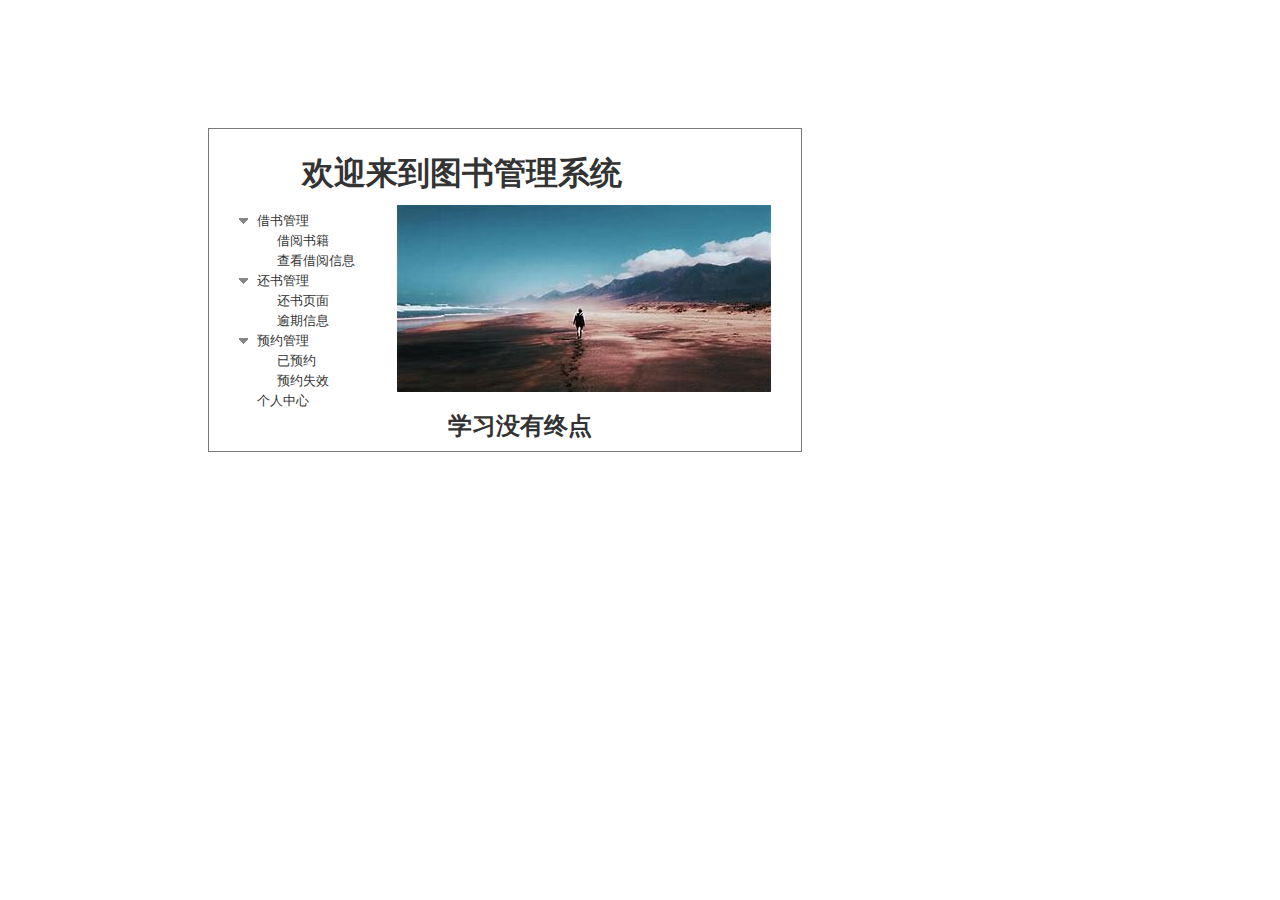
<file: test5/ui/index.html>
﻿<!DOCTYPE html>
<html>
  <head>
    <title>index</title>
    <meta http-equiv="X-UA-Compatible" content="IE=edge"/>
    <meta http-equiv="content-type" content="text/html; charset=utf-8"/>
    <meta name="apple-mobile-web-app-capable" content="yes"/>
    <link href="resources/css/jquery-ui-themes.css" type="text/css" rel="stylesheet"/>
    <link href="resources/css/axure_rp_page.css" type="text/css" rel="stylesheet"/>
    <link href="data/styles.css" type="text/css" rel="stylesheet"/>
    <link href="files/index/styles.css" type="text/css" rel="stylesheet"/>
    <script src="resources/scripts/jquery-1.7.1.min.js"></script>
    <script src="resources/scripts/jquery-ui-1.8.10.custom.min.js"></script>
    <script src="resources/scripts/prototypePre.js"></script>
    <script src="data/document.js"></script>
    <script src="resources/scripts/prototypePost.js"></script>
    <script src="files/index/data.js"></script>
    <script type="text/javascript">
      $axure.utils.getTransparentGifPath = function() { return 'resources/images/transparent.gif'; };
      $axure.utils.getOtherPath = function() { return 'resources/Other.html'; };
      $axure.utils.getReloadPath = function() { return 'resources/reload.html'; };
    </script>
  </head>
  <body>
    <div id="base" class="">

      <!-- Unnamed (矩形) -->
      <div id="u0" class="ax_default box_1">
        <div id="u0_div" class=""></div>
        <!-- Unnamed () -->
        <div id="u1" class="text" style="display:none; visibility: hidden">
          <p><span></span></p>
        </div>
      </div>

      <!-- Unnamed (矩形) -->
      <div id="u2" class="ax_default _一级标题">
        <div id="u2_div" class=""></div>
        <!-- Unnamed () -->
        <div id="u3" class="text">
          <p><span>欢迎来到图书管理系统</span></p>
        </div>
      </div>

      <!-- Unnamed (树状菜单) -->
      <div id="u4" class="ax_default tree_node treeroot">
        <div id="u4_children" class="u4_children">

          <!-- Unnamed (Tree Node) -->
          <div id="u5" class="ax_default tree_node treenode">

            <!-- Unnamed (图片) -->
            <div id="u6" class="ax_default image">
              <img id="u6_img" class="img " src="images/index/u6_selected.png"/>
              <!-- Unnamed () -->
              <div id="u7" class="text" style="display:none; visibility: hidden">
                <p><span></span></p>
              </div>
            </div>
            <!-- Unnamed (矩形) -->
            <div id="u8" class="" selectiongroup="u4_tree_group">
              <div id="u8_div" class=""></div>
              <!-- Unnamed () -->
              <div id="u9" class="text">
                <p><span>借书管理</span></p>
              </div>
            </div>
            <div id="u5_children" class="u5_children">

              <!-- Unnamed (Tree Node) -->
              <div id="u10" class="ax_default tree_node treenode">
                <!-- Unnamed (矩形) -->
                <div id="u11" class="" selectiongroup="u4_tree_group">
                  <div id="u11_div" class=""></div>
                  <!-- Unnamed () -->
                  <div id="u12" class="text">
                    <p><span>借阅书籍</span></p>
                  </div>
                </div>
              </div>

              <!-- Unnamed (Tree Node) -->
              <div id="u13" class="ax_default tree_node treenode">
                <!-- Unnamed (矩形) -->
                <div id="u14" class="" selectiongroup="u4_tree_group">
                  <div id="u14_div" class=""></div>
                  <!-- Unnamed () -->
                  <div id="u15" class="text">
                    <p><span>查看借阅信息</span></p>
                  </div>
                </div>
              </div>
            </div>
          </div>

          <!-- Unnamed (Tree Node) -->
          <div id="u16" class="ax_default tree_node treenode">

            <!-- Unnamed (图片) -->
            <div id="u17" class="ax_default image">
              <img id="u17_img" class="img " src="images/index/u6_selected.png"/>
              <!-- Unnamed () -->
              <div id="u18" class="text" style="display:none; visibility: hidden">
                <p><span></span></p>
              </div>
            </div>
            <!-- Unnamed (矩形) -->
            <div id="u19" class="" selectiongroup="u4_tree_group">
              <div id="u19_div" class=""></div>
              <!-- Unnamed () -->
              <div id="u20" class="text">
                <p><span>还书管理</span></p>
              </div>
            </div>
            <div id="u16_children" class="u16_children">

              <!-- Unnamed (Tree Node) -->
              <div id="u21" class="ax_default tree_node treenode">
                <!-- Unnamed (矩形) -->
                <div id="u22" class="" selectiongroup="u4_tree_group">
                  <div id="u22_div" class=""></div>
                  <!-- Unnamed () -->
                  <div id="u23" class="text">
                    <p><span>还书页面</span></p>
                  </div>
                </div>
              </div>

              <!-- Unnamed (Tree Node) -->
              <div id="u24" class="ax_default tree_node treenode">
                <!-- Unnamed (矩形) -->
                <div id="u25" class="" selectiongroup="u4_tree_group">
                  <div id="u25_div" class=""></div>
                  <!-- Unnamed () -->
                  <div id="u26" class="text">
                    <p><span>逾期信息</span></p>
                  </div>
                </div>
              </div>
            </div>
          </div>

          <!-- Unnamed (Tree Node) -->
          <div id="u27" class="ax_default tree_node treenode">

            <!-- Unnamed (图片) -->
            <div id="u28" class="ax_default image">
              <img id="u28_img" class="img " src="images/index/u6_selected.png"/>
              <!-- Unnamed () -->
              <div id="u29" class="text" style="display:none; visibility: hidden">
                <p><span></span></p>
              </div>
            </div>
            <!-- Unnamed (矩形) -->
            <div id="u30" class="" selectiongroup="u4_tree_group">
              <div id="u30_div" class=""></div>
              <!-- Unnamed () -->
              <div id="u31" class="text">
                <p><span>预约管理</span></p>
              </div>
            </div>
            <div id="u27_children" class="u27_children">

              <!-- Unnamed (Tree Node) -->
              <div id="u32" class="ax_default tree_node treenode">
                <!-- Unnamed (矩形) -->
                <div id="u33" class="" selectiongroup="u4_tree_group">
                  <div id="u33_div" class=""></div>
                  <!-- Unnamed () -->
                  <div id="u34" class="text">
                    <p><span>已预约</span></p>
                  </div>
                </div>
              </div>

              <!-- Unnamed (Tree Node) -->
              <div id="u35" class="ax_default tree_node treenode">
                <!-- Unnamed (矩形) -->
                <div id="u36" class="" selectiongroup="u4_tree_group">
                  <div id="u36_div" class=""></div>
                  <!-- Unnamed () -->
                  <div id="u37" class="text">
                    <p><span>预约失效</span></p>
                  </div>
                </div>
              </div>
            </div>
          </div>

          <!-- Unnamed (Tree Node) -->
          <div id="u38" class="ax_default tree_node treenode">
            <!-- Unnamed (矩形) -->
            <div id="u39" class="" selectiongroup="u4_tree_group">
              <div id="u39_div" class=""></div>
              <!-- Unnamed () -->
              <div id="u40" class="text">
                <p><span>个人中心</span></p>
              </div>
            </div>
          </div>
        </div>
      </div>

      <!-- Unnamed (图片) -->
      <div id="u41" class="ax_default image">
        <img id="u41_img" class="img " src="images/index/u41.jpg"/>
        <!-- Unnamed () -->
        <div id="u42" class="text" style="display:none; visibility: hidden">
          <p><span></span></p>
        </div>
      </div>

      <!-- Unnamed (矩形) -->
      <div id="u43" class="ax_default _二级标题">
        <div id="u43_div" class=""></div>
        <!-- Unnamed () -->
        <div id="u44" class="text">
          <p><span>学习没有终点</span></p>
        </div>
      </div>
    </div>
  </body>
</html>
</file>
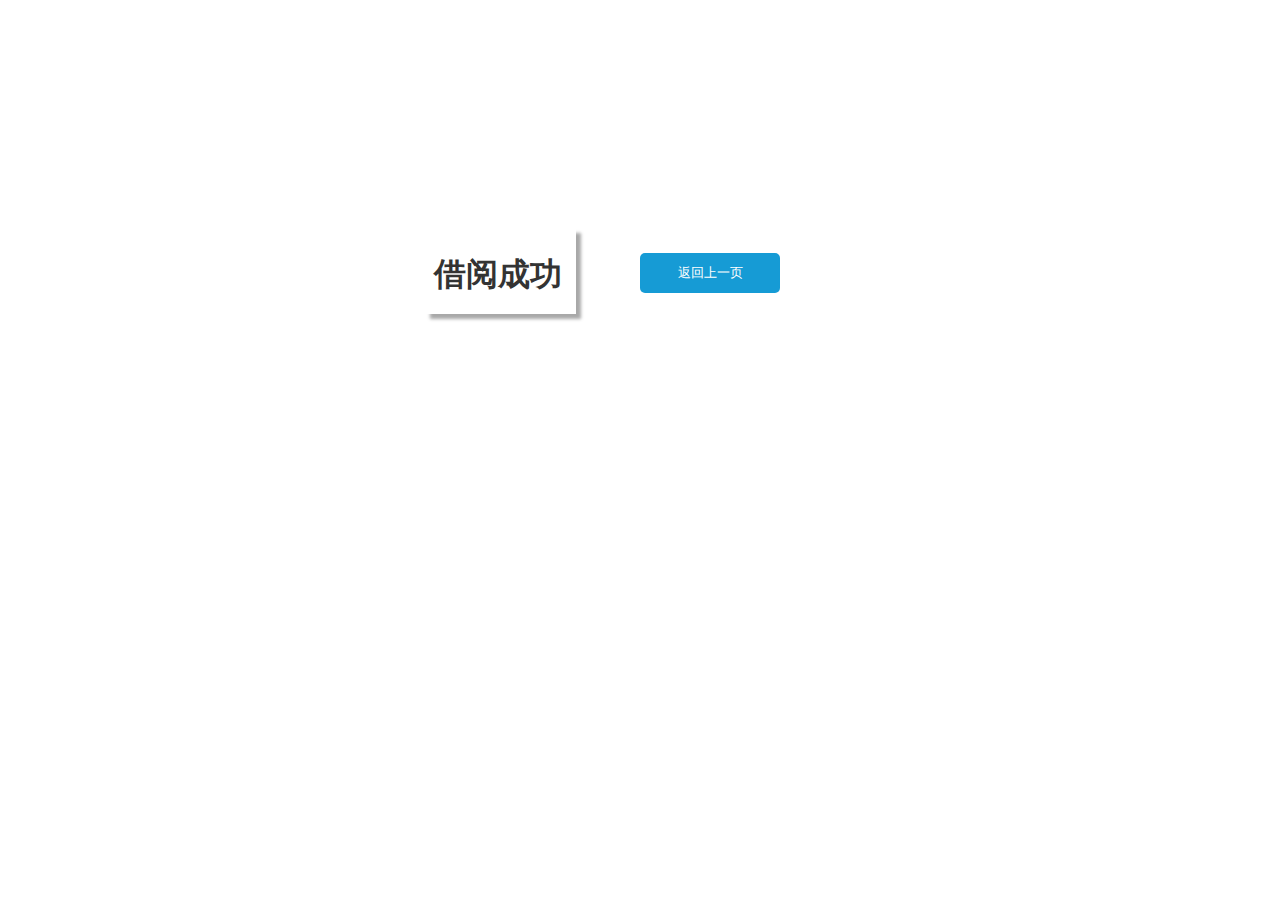
<file: test5/ui/page1.html>
﻿<!DOCTYPE html>
<html>
  <head>
    <title>page1</title>
    <meta http-equiv="X-UA-Compatible" content="IE=edge"/>
    <meta http-equiv="content-type" content="text/html; charset=utf-8"/>
    <meta name="apple-mobile-web-app-capable" content="yes"/>
    <link href="resources/css/jquery-ui-themes.css" type="text/css" rel="stylesheet"/>
    <link href="resources/css/axure_rp_page.css" type="text/css" rel="stylesheet"/>
    <link href="data/styles.css" type="text/css" rel="stylesheet"/>
    <link href="files/page1/styles.css" type="text/css" rel="stylesheet"/>
    <script src="resources/scripts/jquery-1.7.1.min.js"></script>
    <script src="resources/scripts/jquery-ui-1.8.10.custom.min.js"></script>
    <script src="resources/scripts/prototypePre.js"></script>
    <script src="data/document.js"></script>
    <script src="resources/scripts/prototypePost.js"></script>
    <script src="files/page1/data.js"></script>
    <script type="text/javascript">
      $axure.utils.getTransparentGifPath = function() { return 'resources/images/transparent.gif'; };
      $axure.utils.getOtherPath = function() { return 'resources/Other.html'; };
      $axure.utils.getReloadPath = function() { return 'resources/reload.html'; };
    </script>
  </head>
  <body>
    <div id="base" class="">

      <!-- Unnamed (形状) -->
      <div id="u45" class="ax_default box_1">
        <img id="u45_img" class="img " src="images/page1/u45.png"/>
        <!-- Unnamed () -->
        <div id="u46" class="text" style="display:none; visibility: hidden">
          <p><span></span></p>
        </div>
      </div>

      <!-- Unnamed (矩形) -->
      <div id="u47" class="ax_default _一级标题">
        <div id="u47_div" class=""></div>
        <!-- Unnamed () -->
        <div id="u48" class="text">
          <p><span>借阅成功</span></p>
        </div>
      </div>

      <!-- Unnamed (矩形) -->
      <div id="u49" class="ax_default primary_button">
        <div id="u49_div" class=""></div>
        <!-- Unnamed () -->
        <div id="u50" class="text">
          <p><span>返回上一页</span></p>
        </div>
      </div>
    </div>
  </body>
</html>
</file>
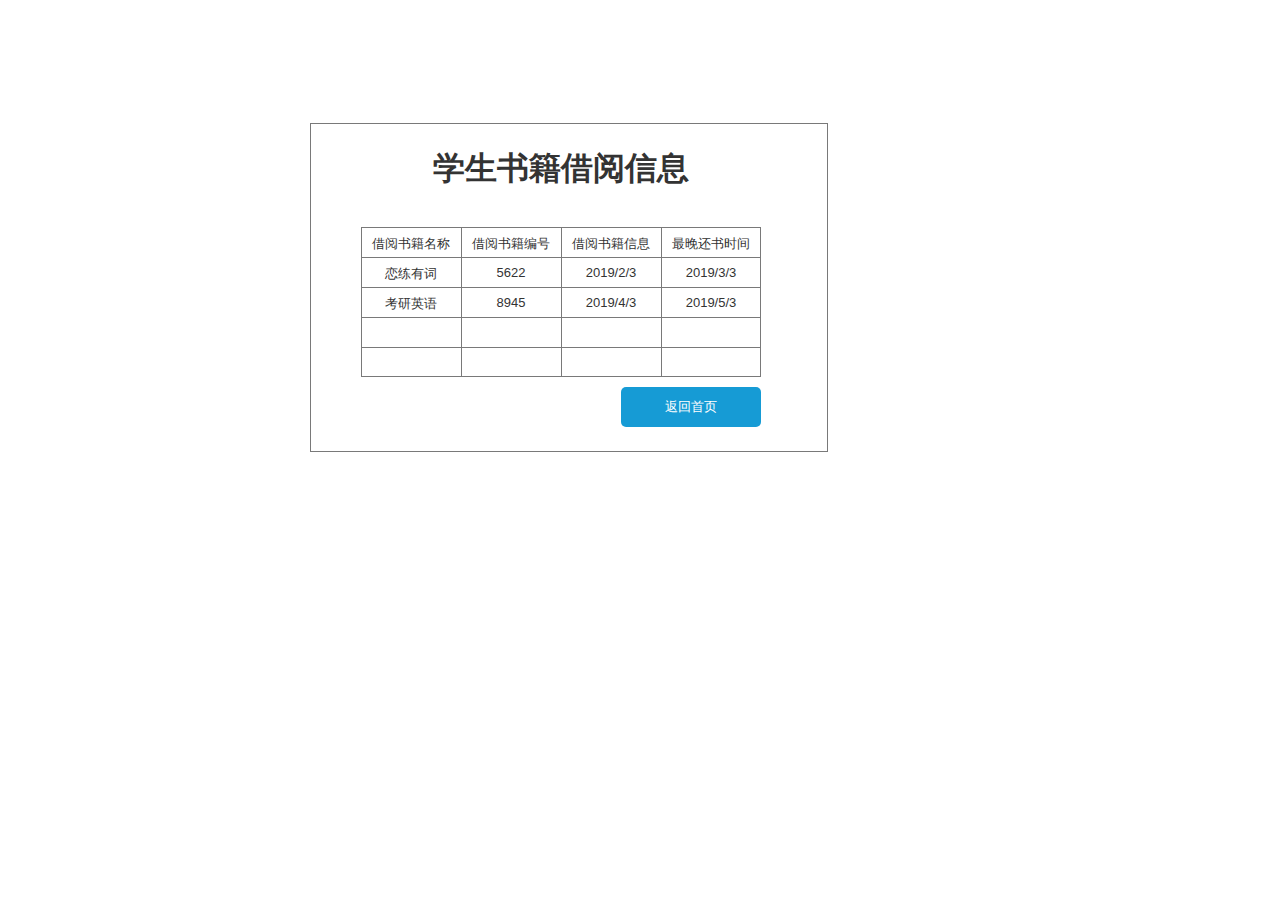
<file: test5/ui/page2.html>
﻿<!DOCTYPE html>
<html>
  <head>
    <title>page2</title>
    <meta http-equiv="X-UA-Compatible" content="IE=edge"/>
    <meta http-equiv="content-type" content="text/html; charset=utf-8"/>
    <meta name="apple-mobile-web-app-capable" content="yes"/>
    <link href="resources/css/jquery-ui-themes.css" type="text/css" rel="stylesheet"/>
    <link href="resources/css/axure_rp_page.css" type="text/css" rel="stylesheet"/>
    <link href="data/styles.css" type="text/css" rel="stylesheet"/>
    <link href="files/page2/styles.css" type="text/css" rel="stylesheet"/>
    <script src="resources/scripts/jquery-1.7.1.min.js"></script>
    <script src="resources/scripts/jquery-ui-1.8.10.custom.min.js"></script>
    <script src="resources/scripts/prototypePre.js"></script>
    <script src="data/document.js"></script>
    <script src="resources/scripts/prototypePost.js"></script>
    <script src="files/page2/data.js"></script>
    <script type="text/javascript">
      $axure.utils.getTransparentGifPath = function() { return 'resources/images/transparent.gif'; };
      $axure.utils.getOtherPath = function() { return 'resources/Other.html'; };
      $axure.utils.getReloadPath = function() { return 'resources/reload.html'; };
    </script>
  </head>
  <body>
    <div id="base" class="">

      <!-- Unnamed (矩形) -->
      <div id="u51" class="ax_default box_1">
        <div id="u51_div" class=""></div>
        <!-- Unnamed () -->
        <div id="u52" class="text" style="display:none; visibility: hidden">
          <p><span></span></p>
        </div>
      </div>

      <!-- Unnamed (矩形) -->
      <div id="u53" class="ax_default _一级标题">
        <div id="u53_div" class=""></div>
        <!-- Unnamed () -->
        <div id="u54" class="text">
          <p><span>学生书籍借阅信息</span></p>
        </div>
      </div>

      <!-- Unnamed (表格) -->
      <div id="u55" class="ax_default">

        <!-- Unnamed (单元格) -->
        <div id="u56" class="ax_default table_cell">
          <img id="u56_img" class="img " src="images/page2/u56.png"/>
          <!-- Unnamed () -->
          <div id="u57" class="text">
            <p><span>借阅书籍名称</span></p>
          </div>
        </div>

        <!-- Unnamed (单元格) -->
        <div id="u58" class="ax_default table_cell">
          <img id="u58_img" class="img " src="images/page2/u56.png"/>
          <!-- Unnamed () -->
          <div id="u59" class="text">
            <p><span>借阅书籍编号</span></p>
          </div>
        </div>

        <!-- Unnamed (单元格) -->
        <div id="u60" class="ax_default table_cell">
          <img id="u60_img" class="img " src="images/page2/u56.png"/>
          <!-- Unnamed () -->
          <div id="u61" class="text">
            <p><span>借阅书籍信息</span></p>
          </div>
        </div>

        <!-- Unnamed (单元格) -->
        <div id="u62" class="ax_default table_cell">
          <img id="u62_img" class="img " src="images/page2/u62.png"/>
          <!-- Unnamed () -->
          <div id="u63" class="text">
            <p><span>最晚还书时间</span></p>
          </div>
        </div>

        <!-- Unnamed (单元格) -->
        <div id="u64" class="ax_default table_cell">
          <img id="u64_img" class="img " src="images/page2/u56.png"/>
          <!-- Unnamed () -->
          <div id="u65" class="text">
            <p><span>恋练有词</span></p>
          </div>
        </div>

        <!-- Unnamed (单元格) -->
        <div id="u66" class="ax_default table_cell">
          <img id="u66_img" class="img " src="images/page2/u56.png"/>
          <!-- Unnamed () -->
          <div id="u67" class="text">
            <p><span>5622</span></p>
          </div>
        </div>

        <!-- Unnamed (单元格) -->
        <div id="u68" class="ax_default table_cell">
          <img id="u68_img" class="img " src="images/page2/u56.png"/>
          <!-- Unnamed () -->
          <div id="u69" class="text">
            <p><span>2019/2/3</span></p>
          </div>
        </div>

        <!-- Unnamed (单元格) -->
        <div id="u70" class="ax_default table_cell">
          <img id="u70_img" class="img " src="images/page2/u62.png"/>
          <!-- Unnamed () -->
          <div id="u71" class="text">
            <p><span>2019/3/3</span></p>
          </div>
        </div>

        <!-- Unnamed (单元格) -->
        <div id="u72" class="ax_default table_cell">
          <img id="u72_img" class="img " src="images/page2/u56.png"/>
          <!-- Unnamed () -->
          <div id="u73" class="text">
            <p><span>考研英语</span></p>
          </div>
        </div>

        <!-- Unnamed (单元格) -->
        <div id="u74" class="ax_default table_cell">
          <img id="u74_img" class="img " src="images/page2/u56.png"/>
          <!-- Unnamed () -->
          <div id="u75" class="text">
            <p><span>8945</span></p>
          </div>
        </div>

        <!-- Unnamed (单元格) -->
        <div id="u76" class="ax_default table_cell">
          <img id="u76_img" class="img " src="images/page2/u56.png"/>
          <!-- Unnamed () -->
          <div id="u77" class="text">
            <p><span>2019/4/3</span></p>
          </div>
        </div>

        <!-- Unnamed (单元格) -->
        <div id="u78" class="ax_default table_cell">
          <img id="u78_img" class="img " src="images/page2/u62.png"/>
          <!-- Unnamed () -->
          <div id="u79" class="text">
            <p><span>2019/5/3</span></p>
          </div>
        </div>

        <!-- Unnamed (单元格) -->
        <div id="u80" class="ax_default table_cell">
          <img id="u80_img" class="img " src="images/page2/u56.png"/>
          <!-- Unnamed () -->
          <div id="u81" class="text" style="display:none; visibility: hidden">
            <p><span></span></p>
          </div>
        </div>

        <!-- Unnamed (单元格) -->
        <div id="u82" class="ax_default table_cell">
          <img id="u82_img" class="img " src="images/page2/u56.png"/>
          <!-- Unnamed () -->
          <div id="u83" class="text" style="display:none; visibility: hidden">
            <p><span></span></p>
          </div>
        </div>

        <!-- Unnamed (单元格) -->
        <div id="u84" class="ax_default table_cell">
          <img id="u84_img" class="img " src="images/page2/u56.png"/>
          <!-- Unnamed () -->
          <div id="u85" class="text" style="display:none; visibility: hidden">
            <p><span></span></p>
          </div>
        </div>

        <!-- Unnamed (单元格) -->
        <div id="u86" class="ax_default table_cell">
          <img id="u86_img" class="img " src="images/page2/u62.png"/>
          <!-- Unnamed () -->
          <div id="u87" class="text" style="display:none; visibility: hidden">
            <p><span></span></p>
          </div>
        </div>

        <!-- Unnamed (单元格) -->
        <div id="u88" class="ax_default table_cell">
          <img id="u88_img" class="img " src="images/page2/u88.png"/>
          <!-- Unnamed () -->
          <div id="u89" class="text" style="display:none; visibility: hidden">
            <p><span></span></p>
          </div>
        </div>

        <!-- Unnamed (单元格) -->
        <div id="u90" class="ax_default table_cell">
          <img id="u90_img" class="img " src="images/page2/u88.png"/>
          <!-- Unnamed () -->
          <div id="u91" class="text" style="display:none; visibility: hidden">
            <p><span></span></p>
          </div>
        </div>

        <!-- Unnamed (单元格) -->
        <div id="u92" class="ax_default table_cell">
          <img id="u92_img" class="img " src="images/page2/u88.png"/>
          <!-- Unnamed () -->
          <div id="u93" class="text" style="display:none; visibility: hidden">
            <p><span></span></p>
          </div>
        </div>

        <!-- Unnamed (单元格) -->
        <div id="u94" class="ax_default table_cell">
          <img id="u94_img" class="img " src="images/page2/u94.png"/>
          <!-- Unnamed () -->
          <div id="u95" class="text" style="display:none; visibility: hidden">
            <p><span></span></p>
          </div>
        </div>
      </div>

      <!-- Unnamed (矩形) -->
      <div id="u96" class="ax_default primary_button">
        <div id="u96_div" class=""></div>
        <!-- Unnamed () -->
        <div id="u97" class="text">
          <p><span>返回首页</span></p>
        </div>
      </div>
    </div>
  </body>
</html>
</file>
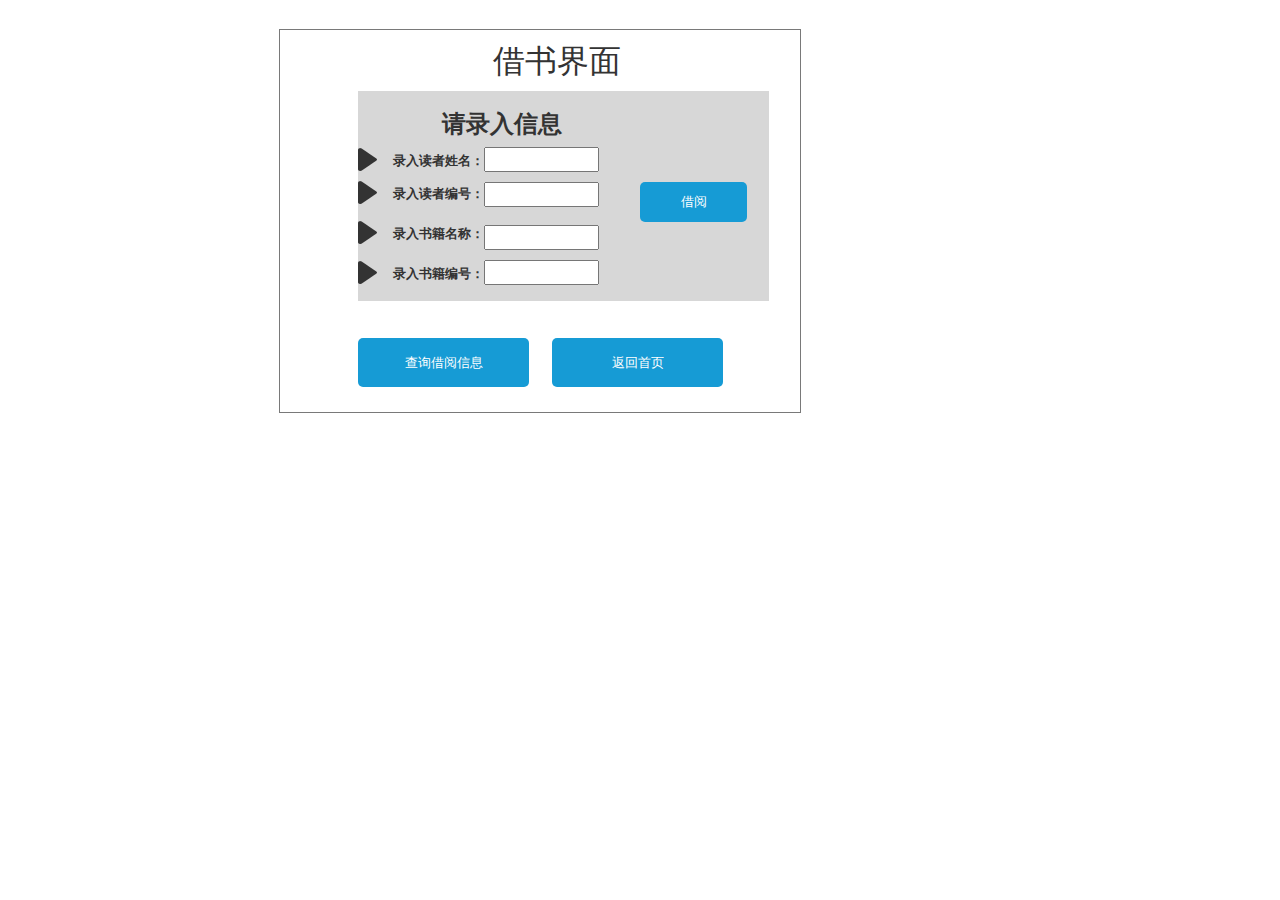
<file: test5/ui/page3.html>
﻿<!DOCTYPE html>
<html>
  <head>
    <title>page3</title>
    <meta http-equiv="X-UA-Compatible" content="IE=edge"/>
    <meta http-equiv="content-type" content="text/html; charset=utf-8"/>
    <meta name="apple-mobile-web-app-capable" content="yes"/>
    <link href="resources/css/jquery-ui-themes.css" type="text/css" rel="stylesheet"/>
    <link href="resources/css/axure_rp_page.css" type="text/css" rel="stylesheet"/>
    <link href="data/styles.css" type="text/css" rel="stylesheet"/>
    <link href="files/page3/styles.css" type="text/css" rel="stylesheet"/>
    <script src="resources/scripts/jquery-1.7.1.min.js"></script>
    <script src="resources/scripts/jquery-ui-1.8.10.custom.min.js"></script>
    <script src="resources/scripts/prototypePre.js"></script>
    <script src="data/document.js"></script>
    <script src="resources/scripts/prototypePost.js"></script>
    <script src="files/page3/data.js"></script>
    <script type="text/javascript">
      $axure.utils.getTransparentGifPath = function() { return 'resources/images/transparent.gif'; };
      $axure.utils.getOtherPath = function() { return 'resources/Other.html'; };
      $axure.utils.getReloadPath = function() { return 'resources/reload.html'; };
    </script>
  </head>
  <body>
    <div id="base" class="">

      <!-- Unnamed (矩形) -->
      <div id="u98" class="ax_default box_1">
        <div id="u98_div" class=""></div>
        <!-- Unnamed () -->
        <div id="u99" class="text" style="display:none; visibility: hidden">
          <p><span></span></p>
        </div>
      </div>

      <!-- Unnamed (矩形) -->
      <div id="u100" class="ax_default box_3">
        <div id="u100_div" class=""></div>
        <!-- Unnamed () -->
        <div id="u101" class="text" style="display:none; visibility: hidden">
          <p><span></span></p>
        </div>
      </div>

      <!-- Unnamed (矩形) -->
      <div id="u102" class="ax_default _一级标题">
        <div id="u102_div" class=""></div>
        <!-- Unnamed () -->
        <div id="u103" class="text">
          <p><span>借书界面</span></p>
        </div>
      </div>

      <!-- Unnamed (矩形) -->
      <div id="u104" class="ax_default _三级标题">
        <div id="u104_div" class=""></div>
        <!-- Unnamed () -->
        <div id="u105" class="text">
          <p><span>录入读者姓名：</span></p>
        </div>
      </div>

      <!-- Unnamed (矩形) -->
      <div id="u106" class="ax_default _三级标题">
        <div id="u106_div" class=""></div>
        <!-- Unnamed () -->
        <div id="u107" class="text">
          <p><span>录入读者编号：</span></p>
        </div>
      </div>

      <!-- Unnamed (矩形) -->
      <div id="u108" class="ax_default _三级标题">
        <div id="u108_div" class=""></div>
        <!-- Unnamed () -->
        <div id="u109" class="text">
          <p><span>录入书籍名称：</span></p>
        </div>
      </div>

      <!-- Unnamed (矩形) -->
      <div id="u110" class="ax_default _三级标题">
        <div id="u110_div" class=""></div>
        <!-- Unnamed () -->
        <div id="u111" class="text">
          <p><span>录入书籍编号：</span></p>
        </div>
      </div>

      <!-- Unnamed (形状) -->
      <div id="u112" class="ax_default icon">
        <img id="u112_img" class="img " src="images/page3/u112.png"/>
        <!-- Unnamed () -->
        <div id="u113" class="text" style="display:none; visibility: hidden">
          <p><span></span></p>
        </div>
      </div>

      <!-- Unnamed (形状) -->
      <div id="u114" class="ax_default icon">
        <img id="u114_img" class="img " src="images/page3/u112.png"/>
        <!-- Unnamed () -->
        <div id="u115" class="text" style="display:none; visibility: hidden">
          <p><span></span></p>
        </div>
      </div>

      <!-- Unnamed (形状) -->
      <div id="u116" class="ax_default icon">
        <img id="u116_img" class="img " src="images/page3/u112.png"/>
        <!-- Unnamed () -->
        <div id="u117" class="text" style="display:none; visibility: hidden">
          <p><span></span></p>
        </div>
      </div>

      <!-- Unnamed (形状) -->
      <div id="u118" class="ax_default icon">
        <img id="u118_img" class="img " src="images/page3/u112.png"/>
        <!-- Unnamed () -->
        <div id="u119" class="text" style="display:none; visibility: hidden">
          <p><span></span></p>
        </div>
      </div>

      <!-- Unnamed (文本框) -->
      <div id="u120" class="ax_default text_field">
        <input id="u120_input" type="text" value=""/>
      </div>

      <!-- Unnamed (文本框) -->
      <div id="u121" class="ax_default text_field">
        <input id="u121_input" type="text" value=""/>
      </div>

      <!-- Unnamed (文本框) -->
      <div id="u122" class="ax_default text_field">
        <input id="u122_input" type="text" value=""/>
      </div>

      <!-- Unnamed (文本框) -->
      <div id="u123" class="ax_default text_field">
        <input id="u123_input" type="text" value=""/>
      </div>

      <!-- Unnamed (矩形) -->
      <div id="u124" class="ax_default _二级标题">
        <div id="u124_div" class=""></div>
        <!-- Unnamed () -->
        <div id="u125" class="text">
          <p><span>请录入信息</span></p>
        </div>
      </div>

      <!-- Unnamed (矩形) -->
      <div id="u126" class="ax_default primary_button">
        <div id="u126_div" class=""></div>
        <!-- Unnamed () -->
        <div id="u127" class="text">
          <p><span>借阅</span></p>
        </div>
      </div>

      <!-- Unnamed (矩形) -->
      <div id="u128" class="ax_default primary_button">
        <div id="u128_div" class=""></div>
        <!-- Unnamed () -->
        <div id="u129" class="text">
          <p><span>查询借阅信息</span></p>
        </div>
      </div>

      <!-- Unnamed (矩形) -->
      <div id="u130" class="ax_default primary_button">
        <div id="u130_div" class=""></div>
        <!-- Unnamed () -->
        <div id="u131" class="text">
          <p><span>返回首页</span></p>
        </div>
      </div>
    </div>
  </body>
</html>
</file>
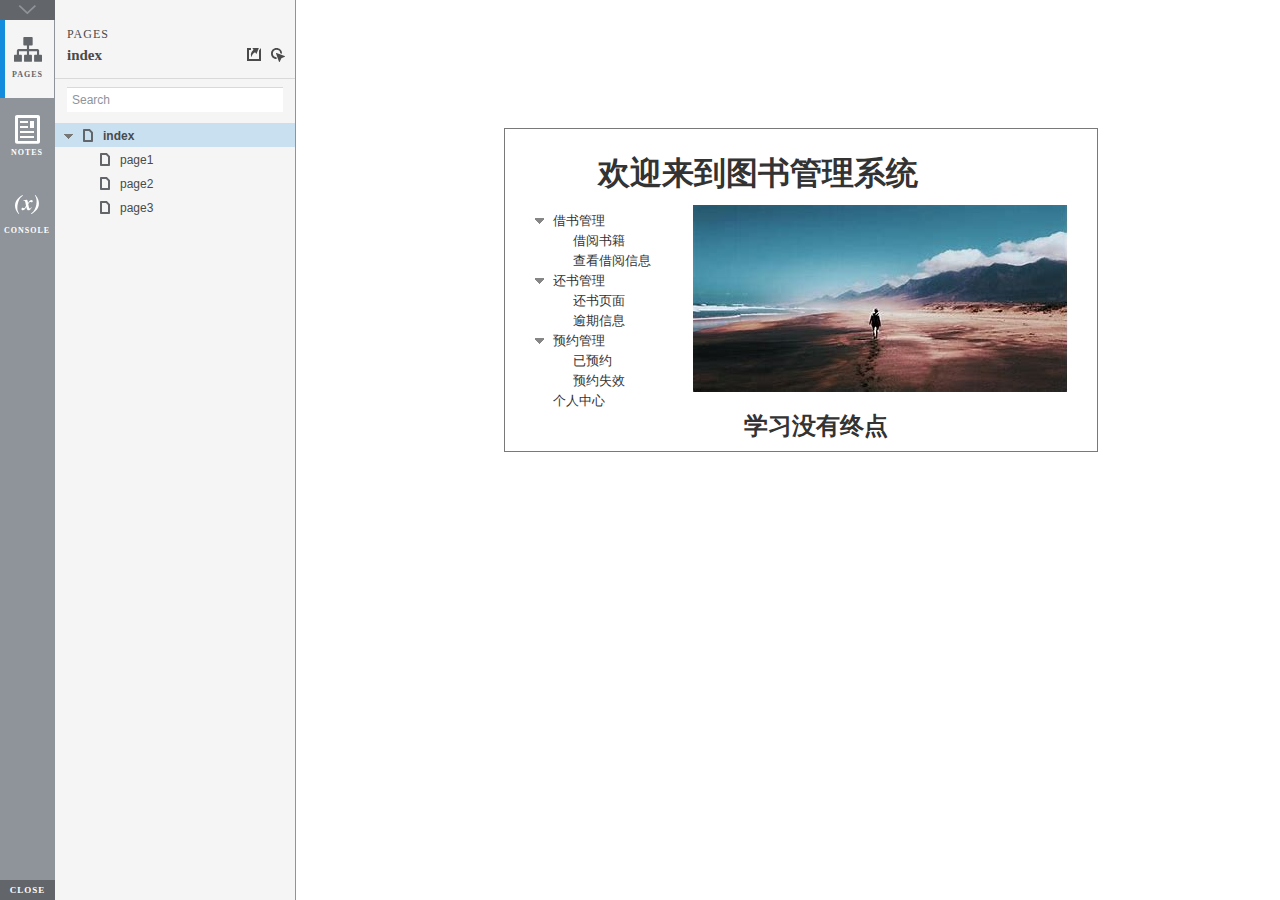
<file: test5/ui/start.html>
<!DOCTYPE html>
<html xmlns="http://www.w3.org/1999/xhtml" xml:lang="en" lang="en">
<head>
    <title>Untitled Document</title>
    <meta http-equiv="X-UA-Compatible" content="IE=edge"/>
    <meta http-equiv="content-type" content="text/html; charset=utf-8" />
    <meta name="viewport" content="width=device-width, initial-scale=1.0" />
    <meta name="apple-mobile-web-app-capable" content="yes" />
    <link type="text/css" href="resources/css/reset.css" rel="Stylesheet" />
    <link type="text/css" href="resources/css/default.css" rel="Stylesheet" />
    <!--<link href='https://fonts.googleapis.com/css?family=Nunito:300' rel='stylesheet' type='text/css'>-->

    <script type="text/javascript">
        if (location.href.toString().indexOf('file://localhost/') == 0) {
            location.href = location.href.toString().replace('file://localhost/', 'file:///');
        }
    </script>

    <!-- 8.0.0.3333 -->
<script src="resources/scripts/jquery-1.7.1.min.js"></script>
<script src="resources/scripts/startPre.js"></script>
<script src="data/document.js"></script>

    <style type="text/css">

#outerContainer {
	width:1000px;
	height:1500px;
}

.vsplitbar {
    width: 3px;
    /*background: #B9B9B9;*/
    border-right: 1px solid #8f949a;
}

.vsplitbar:hover, .vsplitbar.active {
    background: #8f949a;
}

#rightPanel {
    background-color: White;
}

/*#leftPanel {
    min-width: 120px;
}*/

.splitterMask {
   position:absolute;
   top: 0;
   left: 0;
   width: 100%;
   height: 100%;
   overflow: hidden;
   background-image: url(resources/images/transparent.gif);
   z-index: 20000;
}

    </style>
    <script type="text/javascript" language="JavaScript"><!--
        var SITEMAP_COLLAPSE_VAR_NAME = 'c';
        var PLUGIN_VAR_NAME = 'g';
        var FOOTNOTES_VAR_NAME = 'fn';
        var ADAPTIVE_VIEW_VAR_NAME = 'view';
        var lastLeftPanelWidth = 295;
        var toolBarOnly = true;

        // isolate scope
        (function() {
            setUpController();
            
            var configuration = $axure.document.configuration;
            var _settings = {};
            _settings.projectId = configuration.prototypeId;
            _settings.isAxshare = configuration.isAxshare;
            _settings.loadFeedbackPlugin = configuration.loadFeedbackPlugin;
            var cHash = getHashStringVar(SITEMAP_COLLAPSE_VAR_NAME);
            _settings.startCollapsed = cHash == "1";
            if(cHash == "2") closePlayer();
            var gHash = getHashStringVar(PLUGIN_VAR_NAME);
            if(gHash == "") gHash = 1;
            _settings.startPluginGid = gHash;

            $axure.player.settings = _settings;

            $(window).bind('load', function() {
                if(CHROME_5_LOCAL && !$('body').attr('pluginDetected')) {
                    window.location = 'resources/chrome/chrome.html';
                }
            });

            $(document).ready(function() {
                $axure.page.bind('load.start', mainFrame_onload);
                $axure.messageCenter.addMessageListener(messageCenter_message);

                $(document).on('pluginShown', function (event, data) {
                    setVarInCurrentUrlHash('g', data ? data : '');
                });

                $(document).on('pluginCreated', function(event, data) {
                    if($axure.player.settings.startPluginGid == data) {
                        $axure.player.showPlugin(data);
                    }
                });

                if($axure.player.settings.loadFeedbackPlugin) {
                    if($axure.player.settings.isAxshare) {
                        $axure.utils.loadJS('/Scripts/plugins/feedback/feedback8.js');
                    } else {
                        $axure.utils.loadJS('http://share.axure.com/Scripts/plugins/feedback/feedback8.js');
                    }
                }

                if(navigator.userAgent.indexOf("MSIE") >= 0) $('#outerContainer').width('100%');
                initialize();
                if($axure.player.settings.startCollapsed) $('#outerContainer').splitter({ sizeLeft: 0 });
                else $('#outerContainer').splitter({ sizeLeft: lastLeftPanelWidth });
                $('#leftPanel').width(lastLeftPanelWidth);
                
                $(window).resize(function() { resizeContent(); });

                $('#maximizePanelContainer').hide();

                initializeLogo();

                $(window).resize();
                resizeContent();
                
                $axure.player.collapseToBar();

                if($axure.player.settings.startCollapsed) {
                    collapse();
                    $('#leftPanel').width(0);
                }

                if(MOBILE_DEVICE) {
                    $('#interfaceControlFrameMinimizeContainer').height('45px');
                    $('#interfaceControlFrameMinimizeContainer a').height('45px');
                    $('#interfaceControlFrameHeaderContainer').css('margin-top','45px');
                    $('#interfaceControlFrameCloseContainer a').css('padding','10px 0px');
                    $('#maximizePanelContainer').height('45px');//.css('top','inherit').css('bottom','0px');

                    $('body').removeClass('hashover');

                    if(IOS) {
                        $('#rightPanel').css('overflow', 'auto').css('-webkit-overflow-scrolling', 'touch').css('-ms-overflow-x', 'hidden');

                        window.addEventListener("orientationchange", function() {
                            var viewport = document.querySelector("meta[name=viewport]");
                            //so iOS doesn't zoom when switching back to portrait
                            viewport.setAttribute('content', 'width=device-width, initial-scale=1.0, maximum-scale=1.0');
                            viewport.setAttribute('content', 'width=device-width, initial-scale=1.0');
                            resizeContent();
                        }, false);

                        $axure.page.bind('load.start', function() {
                            resizeContent();
                        });
                    }
                }

            });

            function initialize() {
                var legacyQString = getQueryString("Page");
                if (legacyQString.length > 0) {
                    location.href = location.href.substring(0, location.href.indexOf("?")) + "#p=" + legacyQString;
                    return;
                }

                var mainFrame = document.getElementById("mainFrame");
                mainFrame.contentWindow.location.href = getInitialUrl();
            }

            function initializeLogo() {
                if($axure.document.configuration.logoImagePath) {
                    var image = new Image();
                    image.onload = function() {
                        $('#logoImage').css('max-width', this.width + 'px');
                        $axure.player.resizeContent();
                    };
                    image.src = $axure.document.configuration.logoImagePath;
                
                    $('#interfaceControlFrameLogoImageContainer').html('<img id="logoImage" src="" />');
                    $('#logoImage').attr('src', $axure.document.configuration.logoImagePath).load(function() { resizeContent(); });
                } else $('#interfaceControlFrameLogoImageContainer').hide();

                if ($axure.document.configuration.logoImageCaption) {
                    $('#interfaceControlFrameLogoCaptionContainer').html($axure.document.configuration.logoImageCaption);
                } else $('#interfaceControlFrameLogoCaptionContainer').hide();

                if(!$('#interfaceControlFrameLogoImageContainer').is(':visible') && !$('#interfaceControlFrameLogoCaptionContainer').is(':visible')) {
                    $('#interfaceControlFrameLogoContainer').hide();
                }
            }

            var resizeContent = $axure.player.resizeContent = function() {
                var newHeight = $(window).height();
                var newWidth = $(window).width();

                var controlContainerHeight = newHeight;// - 30;
                if($('#interfaceControlFrameLogoContainer').is(':visible')) controlContainerHeight -= $('#interfaceControlFrameLogoContainer').outerHeight();// + 16;

                $('#outerContainer').height(newHeight).width(newWidth);
                $('.vsplitbar').height(newHeight);
                $('#leftPanel').height(newHeight);
                $('#interfaceControlFrame').height(newHeight);
                $('#interfaceControlFrameContainer').height(newHeight);
                $('#interfaceControlFrameHostContainer').height(controlContainerHeight);

                $('#rightPanel').height(newHeight);
                $('#mainFrame').height(newHeight);

                if($('#leftPanel').is(':visible')) $('#rightPanel').width($(window).width() - $('#leftPanel').width() - 1);// $('.vsplitbar').width());
                else $('#rightPanel').width($(window).width());

                $(document).trigger('ContainerHeightChange',[controlContainerHeight]);

                if(MOBILE_DEVICE) {
                    if(!(getHashStringVar(ADAPTIVE_VIEW_VAR_NAME).length > 0)) $axure.messageCenter.postMessage('setAdaptiveViewForSize', {'width':newWidth, 'height':$('#rightPanel').height()});
                }
            }

            var collapseToBar = $axure.player.collapseToBar = function() {
                lastLeftPanelWidth = $('#leftPanel').width();
                $('#leftPanel').width('55px');
                $('.vsplitbar').hide();
                $('#rightPanel').width($(window).width() - $('#leftPanel').width());
                $(window).resize();
                $('#outerContainer').trigger('resize');
                toolBarOnly = true;
            }

            var expandFromBar = $axure.player.expandFromBar = function() {
                if($('.vsplitbar').is(':visible')) return;

                $('#leftPanel').width(lastLeftPanelWidth);
                $('.vsplitbar').show();
                $('#rightPanel').width($(window).width() - $('#leftPanel').width() - 1);// $('.vsplitbar').width());
                $(window).resize();
                $('#outerContainer').trigger('resize');
                toolBarOnly = false;
            }

        })();

        function messageCenter_message(message, data) {
            if(message == 'expandFrame') expand();
            else if(message == 'getCollapseFrameOnLoad' && $axure.player.settings.startCollapsed && !MOBILE_DEVICE) $axure.messageCenter.postMessage('collapseFrameOnLoad');
        }

        
        function getInitialUrl() {
            var pageName = getHashStringVar("p");
            if(pageName.length > 0) return pageName + ".html";
            else {
                var url = getFirstPageUrl($axure.document.sitemap.rootNodes);
                return (url ? url : "about:blank");
            }
        }

        function getFirstPageUrl(nodes) {
            for (var i = 0; i < nodes.length; i++) {
                var node = nodes[i];
                if (node.url) return node.url;
                else {
                    var hasChildren = (node.children && node.children.length > 0);
                    if (hasChildren) {
                        var url = getFirstPageUrl(node.children);
                        if (url) return url;
                    }
                }
            }
            return null;
        }

        function closePlayer() {
            if($axure.page.location) window.location.href = $axure.page.location;
            else {
                var pageFile = getInitialUrl();
                var currentLocation = window.location.toString();
                window.location.href = currentLocation.substr(0, currentLocation.lastIndexOf("/") + 1) + pageFile;
            }
        }

        function replaceHash(newHash) {
            var currentLocWithoutHash = window.location.toString().split('#')[0];

            //We use replace so that every hash change doesn't get appended to the history stack.
            //We use replaceState in browsers that support it, else replace the location
            if(typeof window.history.replaceState != 'undefined') {
                try {
                    //Chrome 45 (Version 45.0.2454.85 m) started throwing an error here when generated locally (this only happens with sitemap open) which broke all interactions.
                    //try catch breaks the url adjusting nicely when the sitemap is open, but all interactions and forward and back buttons work.
                    //Uncaught SecurityError: Failed to execute 'replaceState' on 'History': A history state object with URL 'file:///C:/Users/Ian/Documents/Axure/HTML/Untitled/start.html#p=home' cannot be created in a document with origin 'null'.
                    window.history.replaceState(null, null, currentLocWithoutHash + newHash);
                } catch(ex) {}
            } else {
                window.location.replace(currentLocWithoutHash + newHash);
            }
        }

        function collapse() {
            setVarInCurrentUrlHash('c', 1);
            if(!toolBarOnly) lastLeftPanelWidth = $('#leftPanel').width();

            $('#maximizePanelContainer').show();
            $('#leftPanel').hide();
            $('.vsplitbar').hide();
            $('#rightPanel').width($(window).width());
            $(window).resize();
            $('#outerContainer').trigger('resize');

            $(document).trigger('sidebarCollapse');

            if(MOBILE_DEVICE) {
                $('#maximizePanelContainer').animate({
                    top:$('#rightPanel').height() - $('#maximizePanelContainer').height()
                }, 300, 'swing', function() {
                    $('#maximizePanelContainer').css('top', 'inherit').css('bottom', '0px');
                });
            }
        }

        function expand() {
            if(MOBILE_DEVICE) {
                $('#maximizePanelContainer').css('top', '0px').css('bottom', 'inherit');
            }

            deleteVarFromCurrentUrlHash('c');
            $('#maximizePanelContainer').hide();
            $('#leftPanel').width(lastLeftPanelWidth);
            $('#leftPanel').show();
            if(!toolBarOnly) {
                $('.vsplitbar').show();
                $('#rightPanel').width($(window).width() - $('#leftPanel').width() - 1);
            } else {
                $axure.player.collapseToBar();
            }
            $(window).resize();
            $('#outerContainer').trigger('resize');

            $(document).trigger('sidebarExpanded');
        }


        function mainFrame_onload() {
            if($axure.page.pageName) document.title = $axure.page.pageName;
        }

        function getQueryString(query) {
            var qstring = self.location.href.split("?");
            if(qstring.length < 2) return "";
            return GetParameter(qstring, query);
        }
        
        function GetParameter(qstring, query) {
            var prms = qstring[1].split("&");
            var frmelements = new Array();
            var currprmeter, querystr = "";

            for(var i = 0; i < prms.length; i++) {
                currprmeter = prms[i].split("=");
                frmelements[i] = new Array();
                frmelements[i][0] = currprmeter[0];
                frmelements[i][1] = currprmeter[1];
            }

            for(j = 0; j < frmelements.length; j++) {
                if(frmelements[j][0].toLowerCase() == query.toLowerCase()) {
                    querystr = frmelements[j][1];
                    break;
                }
            }
            return querystr;
        }
        
        function getHashStringVar(query) {
            var qstring = self.location.href.split("#");
            if(qstring.length < 2) return "";
            return GetParameter(qstring, query);
        }

        function setHashStringVar(currentHash, varName, varVal) {
            var varWithEqual = varName + '=';
            var poundVarWithEqual = varVal === '' ? '' :  '#' + varName + '=' + varVal;
            var ampVarWithEqual = varVal === '' ? '' :  '&' + varName + '=' + varVal;
            var hashToSet = '';

            var pageIndex = currentHash.indexOf('#' + varWithEqual);
            if(pageIndex == -1) pageIndex = currentHash.indexOf('&' + varWithEqual);
            if(pageIndex != -1) {
                var newHash = currentHash.substring(0, pageIndex);

                newHash = newHash == '' ? poundVarWithEqual : newHash + ampVarWithEqual;

                var ampIndex = currentHash.indexOf('&', pageIndex + 1);
                if(ampIndex != -1) {
                    newHash = newHash == '' ? '#' + currentHash.substring(ampIndex + 1) : newHash + currentHash.substring(ampIndex);
                }
                hashToSet = newHash;
            } else if(currentHash.indexOf('#') != -1) {
                hashToSet = currentHash + ampVarWithEqual;
            } else {
                hashToSet = poundVarWithEqual;
            }

            if(hashToSet != '' || varVal == '') {
                return hashToSet;
            }

            return null;
        }

        function setVarInCurrentUrlHash(varName, varVal) {
            var newHash = setHashStringVar(window.location.hash, varName, varVal);

            if(newHash != null) {
                replaceHash(newHash);
            }
        }

        function deleteHashStringVar(currentHash, varName) {
            var varWithEqual = varName + '=';

            var pageIndex = currentHash.indexOf('#' + varWithEqual);
            if(pageIndex == -1) pageIndex = currentHash.indexOf('&' + varWithEqual);
            if(pageIndex != -1) {
                var newHash = currentHash.substring(0, pageIndex);

                var ampIndex = currentHash.indexOf('&', pageIndex + 1);

                //IF begin of string....if none blank, ELSE # instead of & and rest
                //IF in string....prefix + if none blank, ELSE &-rest
                if(newHash == '') { //beginning of string
                    newHash = ampIndex != -1 ? '#' + currentHash.substring(ampIndex + 1) : '';
                } else { //somewhere in the middle
                    newHash = newHash + (ampIndex != -1 ? currentHash.substring(ampIndex) : '');
                }

                return newHash;
            }

            return null;
        }

        function deleteVarFromCurrentUrlHash(varName) {
            var newHash = deleteHashStringVar(window.location.hash, varName);

            if(newHash != null) {
                replaceHash(newHash);
            }
        }
    --></script>
    
    <link type="text/css" rel="Stylesheet" href="plugins/sitemap/styles/sitemap.css" />
    <link type="text/css" rel="Stylesheet" href="plugins/page_notes/styles/page_notes.css" />
    <link type="text/css" rel="Stylesheet" href="plugins/debug/styles/debug.css" />
    <script src="resources/scripts/startPost.js"></script>


    <!--<link type="text/css" rel="Stylesheet" href="plugins/recordplay/styles/recordplay.css" />
    <script type="text/javascript" src="plugins/recordplay/recordplay.js"></script>-->
    

</head>
<body scroll="no" class="hashover">
    <div id="outerContainer">

        <div id="leftPanel">
            <div id="interfaceControlFrame">
                <div id="interfaceControlFrameMinimizeContainer">
                    <a title="Collapse" id="interfaceControlFrameMinimizeButton" onclick="collapse();">&nbsp;</a>
                </div>
                <div id="interfaceControlFrameHeaderContainer">
                    <ul id="interfaceControlFrameHeader"></ul>
                </div>
                <div id="interfaceControlFrameContainer">
                    <div id="interfaceControlFrameLogoContainer">
                        <div id="interfaceControlFrameLogoImageContainer"></div>
                        <div id="interfaceControlFrameLogoCaptionContainer"></div>
                    </div>
                    <div id="interfaceControlFrameHostContainer">
                    </div>
                </div>
                <div id="interfaceControlFrameCloseContainer">
                    <a title="Close" id="interfaceControlFrameCloseButton" onclick="closePlayer();">CLOSE</a>
                </div>
            </div>
        </div>
        <div id="rightPanel">
            <iframe id="mainFrame" name="mainFrame" width="100%" height="100%" src="" frameborder="0" style="display: block;" webkitallowfullscreen mozallowfullscreen allowfullscreen></iframe>
        </div>

    </div>

    <div id="maximizePanelContainer">
        <iframe id="expandFrame" src="resources/expand.html" width="100%" height="100%" scrolling="no" allowtransparency="true" frameborder="0"></iframe>
    </div>

</body>
</html>
</file>
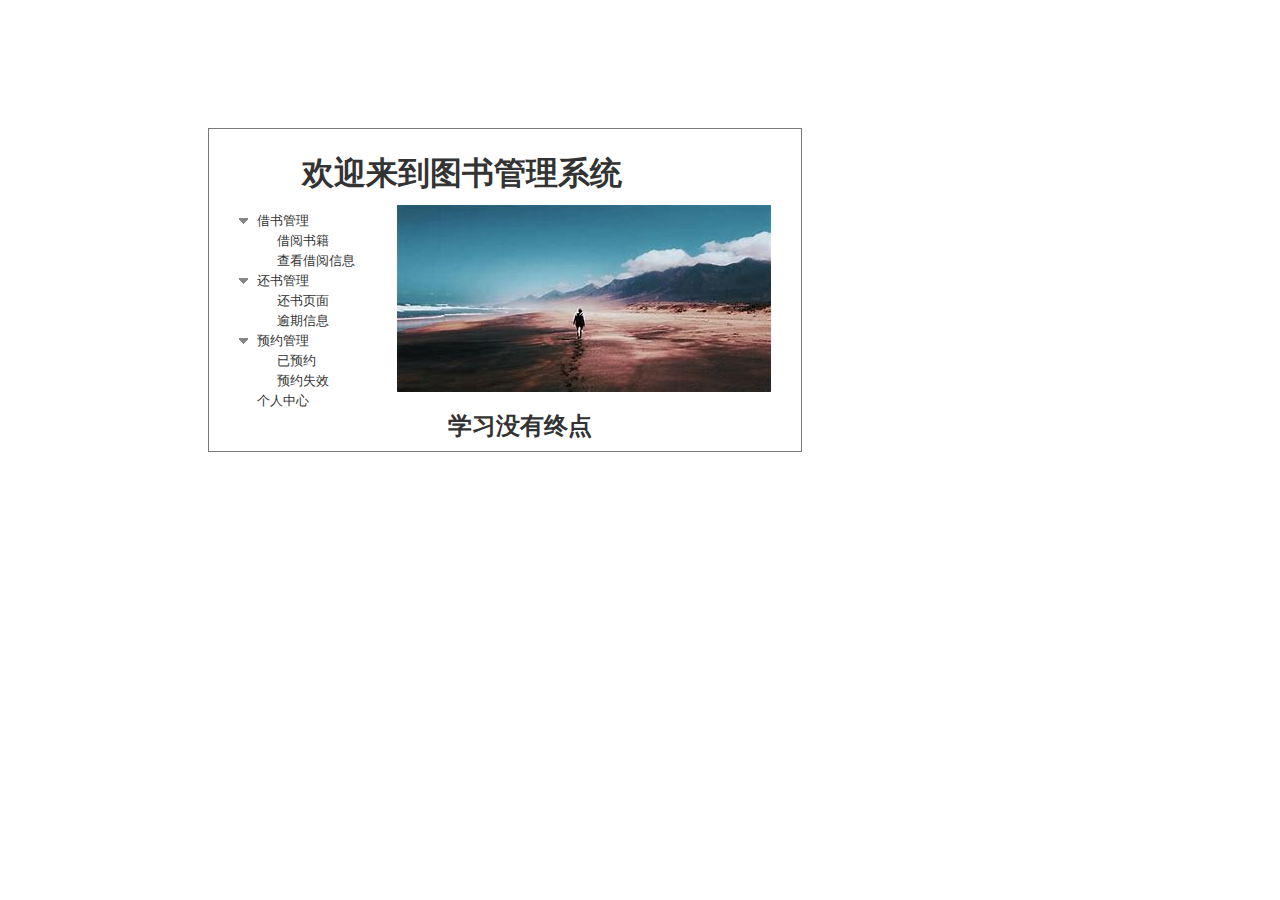
<file: test5/ui/resources/reload.html>
﻿<html>
	<head>
		<title></title>
	</head>
	<body>
	
	<script language="javascript">
	function getUrl() {
      var query = window.location.hash.substring(1);
      var vars = query.split("&&&");
      for (var i=0;i<vars.length;i++) {
        var url = vars[i];
        return decodeURI(url).replace("html%23","html#");
      } 
    }

    var rel = '../';
    var url = getUrl();
    if (url.indexOf(":") > 0 && url.indexOf(":") < 10) rel = '';
	self.location.href = rel + url;
	</script>
	
	</body>
</html>
</file>
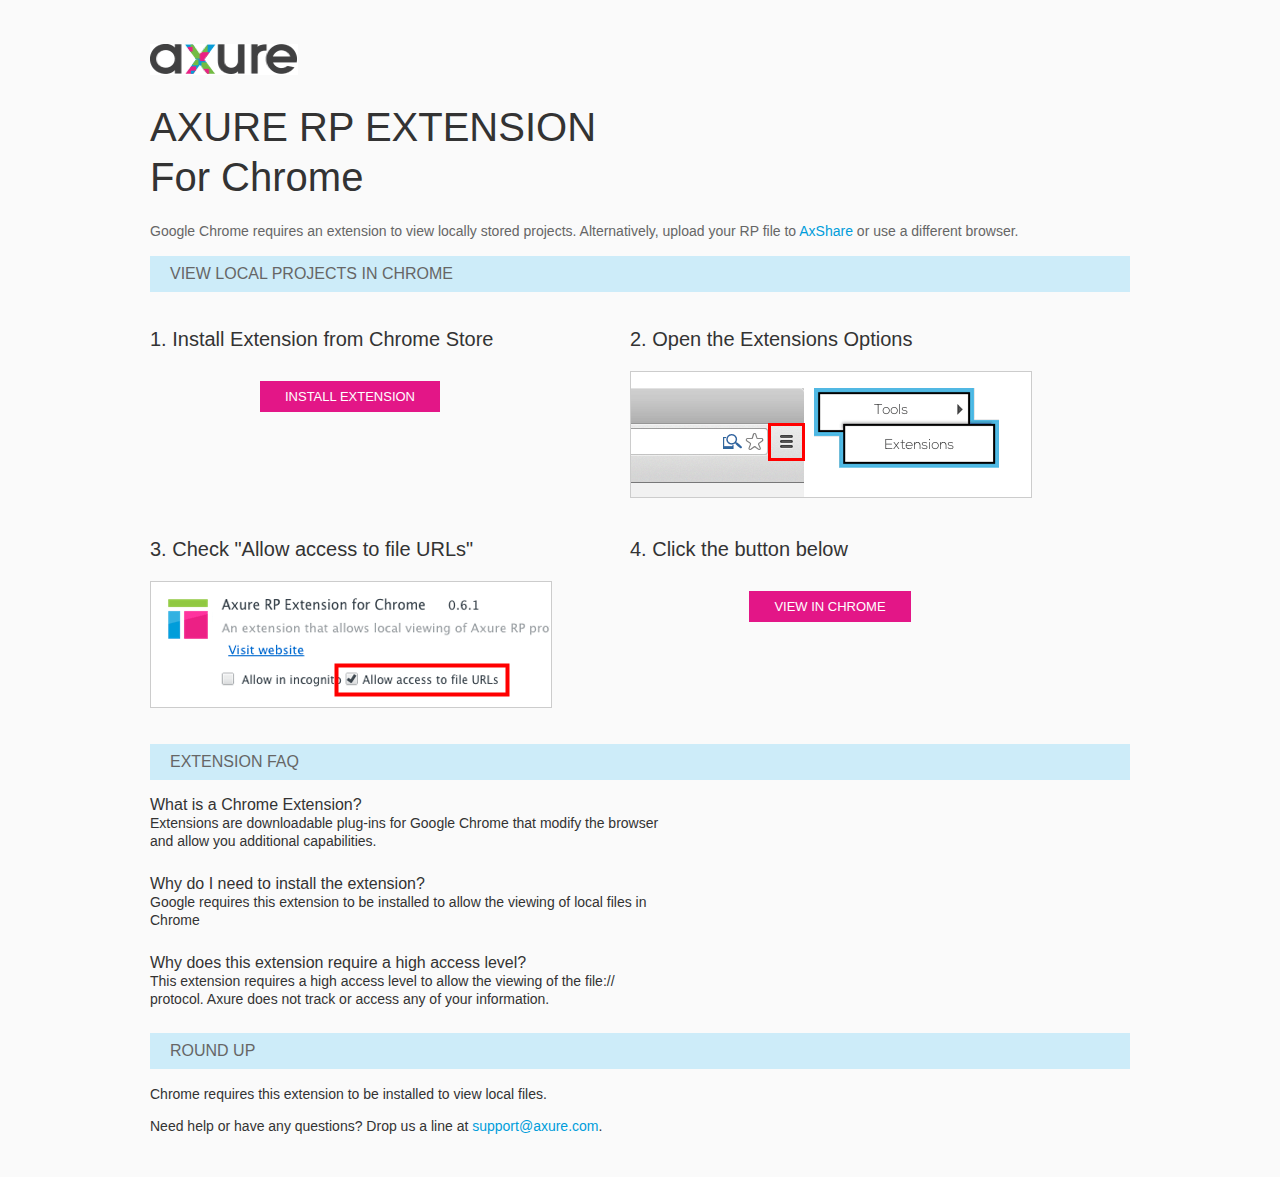
<file: test5/ui/resources/chrome/chrome.html>
<html>
<head>
    <title>Install the Axure RP Chrome Extension</title>
    <style type="text/css">
        *
        {
            font-family: Helvetica, Arial, sans-serif;
        }
        body
        {
            text-align: center;
            background-color: #fafafa;
        }
        p
        {
            font-size: 14px;
            line-height: 18px;
            color: #333333;
        }
        div.container
        {
            width: 980px;
            margin-left: auto;
            margin-right: auto;
            text-align: left;
        }
        a
        {
            text-decoration: none;
            color: #009dda;
        }
        .button
        {
            background: #E31687;
            font: normal 16px Arial, sans-serif;
            color: #FFFFFF;
            padding: 8px 25px 8px 25px;
            border: 0;
            display: inline-block;
            margin-top: 10px;
            text-transform: uppercase;
            font-size: 13px;
        }
        a:hover.button
        {
            opacity: .8;
        }
        div.left
        {
            width: 400px;
            float: left;
            margin-right: 80px;
        }
        div.right
        {
            width: 400px;
            float: left;
        }
        div.buttonContainer
        {
            text-align: center;
        }
        h1
        {
            font-size: 40px;
            color: #333333;
            line-height: 50px;
            margin-bottom: 20px;
            font-weight: normal;
        }
        h2
        {
            font-size: 38px;
            font-weight: normal;
            color: #08639C;
            text-align: center;
        }
        h3
        {
            font-size: 20px;
            color: #333333;
            font-weight: normal;
        }
        .heading
        {
            background-color: #cdecf9;
            height: 36px;
            line-height: 36px;
            padding-left: 20px;
            font-size: 16px;
            color: #666666;
        }
        span.faq
        {
            font-size: 16px;
            font-weight: normal;
            color: #333333;
            display: block;
        }
    </style>
</head>
<body>
    <div class="container">
        <br />
        <br />
        <img src="axure_logo.gif" alt="axure" />
        <br />
        <h1>
            AXURE RP EXTENSION<br />
            For Chrome</h1>
        <p style="font-size: 14px; color: #666666; margin-top: 10px;">
            Google Chrome requires an extension to view locally stored projects. Alternatively,
            upload your RP file to <a href="https://share.axure.com">AxShare</a> or use a different
            browser.</p>
        <h3 class="heading">
            VIEW LOCAL PROJECTS IN CHROME</h3>
        <div class="left">
            <h3>
                1. Install Extension from Chrome Store</h3>
            <div class="buttonContainer">
                <a class="button" href="https://chrome.google.com/webstore/detail/dogkpdfcklifaemcdfbildhcofnopogp"
                    target="_blank">Install Extension</a>
            </div>
        </div>
        <div class="right">
            <h3>
                2. Open the Extensions Options</h3>
            <img src="extensions_menu.gif" alt="extensions" />
        </div>
        <div style="clear: both; height: 20px;">
            &nbsp;</div>
        <div class="left">
            <h3>
                3. Check "Allow access to file URLs"</h3>
            <img src="allow_access.gif" alt="allow access" />
        </div>
        <div class="right">
            <h3>
                4. Click the button below</h3>
            <div class="buttonContainer">
                <a class="button" href="../../start.html">View in Chrome</a>
            </div>
        </div>
        <div style="clear: both; height: 20px;">
        </div>
        <h3 class="heading">
            EXTENSION FAQ</h3>
        <p>
            <span class="faq">What is a Chrome Extension?</span> Extensions are downloadable
            plug-ins for Google Chrome that modify the browser<br />
            and allow you additional capabilities.
        </p>
        <p style="margin-top: 25px;">
            <span class="faq">Why do I need to install the extension?</span> Google requires
            this extension to be installed to allow the viewing of local files in<br />
            Chrome
        </p>
        <p style="margin-top: 25px; margin-bottom: 25px;">
            <span class="faq">Why does this extension require a high access level?</span> This
            extension requires a high access level to allow the viewing of the file://<br />
            protocol. Axure does not track or access any of your information.
        </p>
        <h3 class="heading">
            ROUND UP</h3>
        <p>
            Chrome requires this extension to be installed to view local files.</p>
        <p>
            Need help or have any questions? Drop us a line at <a href="mailto:support@axure.com">
                support@axure.com</a>.
        </p>
        <div style="clear: both; height: 20px;">
        </div>
    </div>
</body>
</html>
</file>
<file: test5/ui/resources/css/axure_rp_page.css>
﻿/* so the window resize fires within a frame in IE7 */
html, body {
    height: 100%;
}

a {
    color: inherit;
}

p {
    margin: 0px;
    text-rendering: optimizeLegibility;
    font-feature-settings: "kern" 1;
    -webkit-font-feature-settings: "kern";
    -moz-font-feature-settings: "kern";
    -moz-font-feature-settings: "kern=1";
    font-kerning: normal;
}

iframe {
    background: #FFFFFF;
}

/* to match IE with C, FF */
input {
    padding: 1px 0px 1px 0px;
    box-sizing: border-box;
    -moz-box-sizing: border-box;
}

textarea {
    margin: 0px;
    box-sizing: border-box;
    -moz-box-sizing: border-box;
}

div.intcases {
    font-family: arial; 
    font-size: 12px;
    text-align:left; 
    border:1px solid #AAA; 
    background:#FFF none repeat scroll 0% 0%; 
    z-index:9999; 
    visibility:hidden; 
    position:absolute;
    padding: 0px;
    border-radius: 3px;
    white-space: nowrap;
}

div.intcaselink {
    cursor: pointer;
    padding: 3px 8px 3px 8px;
    margin: 5px;
    background:#EEE none repeat scroll 0% 0%; 
    border:1px solid #AAA;
    border-radius: 3px;
}

div.refpageimage {
    position: absolute;
    left: 0px;
    top: 0px;
    font-size: 0px;
    width: 16px;
    height: 16px;
    cursor: pointer;
    background-image: url(images/newwindow.gif);
    background-repeat: no-repeat;
}

div.annnoteimage {
    position: absolute;
    left: 0px;
    top: 0px;
    font-size: 0px;
    /*width: 16px;
    height: 12px;*/
    cursor: help;
    /*background-image: url(images/note.gif);*/
    /*background-repeat: no-repeat;*/
    width: 13px;
    height: 12px;
    padding-top: 1px;
    text-align: center;
    background-color: #138CDD;
    -moz-box-shadow: 1px 1px 3px #aaa;
    -webkit-box-shadow: 1px 1px 3px #aaa;
    box-shadow: 1px 1px 3px #aaa;
}

div.annnoteline {
    display: inline-block;
    width: 9px;
    height: 1px;
    border-bottom: 1px solid white;
    margin-top: 1px;
}

div.annnotelabel {
    position: absolute;
    left: 0px;
    top: 0px;
    font-family: Helvetica,Arial;
    font-size: 10px;
    /*border: 1px solid rgb(166,221,242);*/
    cursor: help;
    /*background:rgb(0,157,217) none repeat scroll 0% 0%;*/ 
    padding: 1px 3px 1px 3px;
    white-space: nowrap;
    color: white;
    
    background-color: #138CDD;
    -moz-box-shadow: 1px 1px 3px #aaa;
    -webkit-box-shadow: 1px 1px 3px #aaa;
    box-shadow: 1px 1px 3px #aaa;
}

.annotation {
    font-size: 12px;
    padding-left: 2px;
    margin-bottom: 5px;
}

.annotationName {
    /*font-size: 13px;
    font-weight: bold;
    margin-bottom: 3px;
    white-space: nowrap;*/

    font-family: 'Trebuchet MS';
    font-size: 14px;
    font-weight: bold;
    margin-bottom: 5px;
    white-space: nowrap;
}

.annotationValue {
    font-family: Arial, Helvetica, Sans-Serif;
    font-size: 12px;
    color: #4a4a4a;
    line-height: 21px;
    margin-bottom: 20px;
}

.noteLink {
    text-decoration: inherit;
    color: inherit;
}

.noteLink:hover {
    background-color: white;
}

/* this is a fix for the issue where dialogs jump around and takes the text-align from the body */
.dialogFix {
    position:absolute;
    text-align:left;
    border: 1px solid #8f949a;
}


@keyframes pulsate {
  from {
    box-shadow: 0 0 10px #15d6ba;
  }
  to {
    box-shadow: 0 0 20px #15d6ba;
  }
}

@-webkit-keyframes pulsate {
  from {
    -webkit-box-shadow: 0 0 10px #15d6ba;
    box-shadow: 0 0 10px #15d6ba;
  }
  to {
    -webkit-box-shadow: 0 0 20px #15d6ba;
    box-shadow: 0 0 20px #15d6ba;
  }
}
 
@-moz-keyframes pulsate {
  from {
    -moz-box-shadow: 0 0 10px #15d6ba;
    box-shadow: 0 0 10px #15d6ba;
  }
  to {
    -moz-box-shadow: 0 0 20px #15d6ba;
    box-shadow: 0 0 20px #15d6ba;
  }
}

.legacyPulsateBorder {
    /*border: 5px solid #15d6ba;
    margin: -5px;*/
    -moz-box-shadow: 0 0 10px 3px #15d6ba;
    box-shadow: 0 0 10px 3px #15d6ba;
}

.pulsateBorder {
  animation-name: pulsate;
  animation-timing-function: ease-in-out;
  animation-duration: 0.9s;
  animation-iteration-count: infinite;
  animation-direction: alternate;
  
  -webkit-animation-name: pulsate;
  -webkit-animation-timing-function: ease-in-out;
  -webkit-animation-duration: 0.9s;
  -webkit-animation-iteration-count: infinite;
  -webkit-animation-direction: alternate;

  -moz-animation-name: pulsate;
  -moz-animation-timing-function: ease-in-out;
  -moz-animation-duration: 0.9s;
  -moz-animation-iteration-count: infinite;
  -moz-animation-direction: alternate;
}

.ax_default_hidden, .ax_default_unplaced{
    display: none;
    visibility: hidden;
}

.widgetNoteSelected {
    -moz-box-shadow: 0 0 10px 3px #138CDD;
    box-shadow: 0 0 10px 3px #138CDD;
    /*-moz-box-shadow: 0 0 20px #3915d6;
    box-shadow: 0 0 20px #3915d6;*/
    /*border: 3px solid #3915d6;*/
    /*margin: -3px;*/
}


.singleImg {
    display: none;
    visibility: hidden;
}
</file>
<file: test5/ui/data/styles.css>
﻿.ax_default {
  font-family:'Arial Normal', 'Arial';
  font-weight:400;
  font-style:normal;
  font-size:13px;
  color:#333333;
  text-align:center;
  line-height:normal;
}
.box_1 {
}
.box_3 {
}
.image {
}
.primary_button {
  color:#FFFFFF;
}
.link_button {
  color:#169BD5;
}
._一级标题 {
  font-family:'Arial Normal', 'Arial';
  font-weight:bold;
  font-style:normal;
  font-size:32px;
  text-align:left;
}
._二级标题 {
  font-family:'Arial Normal', 'Arial';
  font-weight:bold;
  font-style:normal;
  font-size:24px;
  text-align:left;
}
._三级标题 {
  font-family:'Arial Normal', 'Arial';
  font-weight:bold;
  font-style:normal;
  font-size:18px;
  text-align:left;
}
._四级标题 {
  font-family:'Arial Normal', 'Arial';
  font-weight:bold;
  font-style:normal;
  font-size:14px;
  text-align:left;
}
._五级标题 {
  font-family:'Arial Normal', 'Arial';
  font-weight:bold;
  font-style:normal;
  text-align:left;
}
._六级标题 {
  font-family:'Arial Normal', 'Arial';
  font-weight:bold;
  font-style:normal;
  font-size:10px;
  text-align:left;
}
._文本段落 {
  text-align:left;
}
.text_field {
  color:#000000;
  text-align:left;
}
.tree_node {
  text-align:left;
}
.table_cell {
}
.sticky_4 {
  text-align:left;
}
.marker {
  color:#FFFFFF;
}
.icon {
}
</file>
<file: test5/ui/files/index/styles.css>
﻿body {
  margin:0px;
  background-image:none;
  position:static;
  left:auto;
  width:802px;
  margin-left:0;
  margin-right:0;
  text-align:left;
}
#base {
  position:absolute;
  z-index:0;
}
#u0_div {
  border-width:0px;
  position:absolute;
  left:0px;
  top:0px;
  width:594px;
  height:324px;
  background:inherit;
  background-color:rgba(255, 255, 255, 1);
  box-sizing:border-box;
  border-width:1px;
  border-style:solid;
  border-color:rgba(121, 121, 121, 1);
  border-radius:0px;
  -moz-box-shadow:none;
  -webkit-box-shadow:none;
  box-shadow:none;
}
#u0 {
  border-width:0px;
  position:absolute;
  left:208px;
  top:128px;
  width:594px;
  height:324px;
}
#u1 {
  border-width:0px;
  position:absolute;
  left:2px;
  top:154px;
  width:590px;
  visibility:hidden;
  word-wrap:break-word;
}
#u2_div {
  border-width:0px;
  position:absolute;
  left:0px;
  top:0px;
  width:321px;
  height:32px;
  background:inherit;
  background-color:rgba(255, 255, 255, 0);
  border:none;
  border-radius:0px;
  -moz-box-shadow:none;
  -webkit-box-shadow:none;
  box-shadow:none;
  font-family:'Arial Negreta', 'Arial Normal', 'Arial';
  font-weight:700;
  font-style:normal;
}
#u2 {
  border-width:0px;
  position:absolute;
  left:302px;
  top:152px;
  width:321px;
  height:32px;
  font-family:'Arial Negreta', 'Arial Normal', 'Arial';
  font-weight:700;
  font-style:normal;
}
#u3 {
  border-width:0px;
  position:absolute;
  left:0px;
  top:0px;
  width:321px;
  white-space:nowrap;
}
#u4 {
  border-width:0px;
  position:absolute;
  left:233px;
  top:211px;
  width:130px;
  height:205px;
}
#u4_children {
  border-width:0px;
  position:absolute;
  left:0px;
  top:0px;
  width:0px;
  height:0px;
}
#u5 {
  border-width:0px;
  position:absolute;
  left:0px;
  top:0px;
  width:79px;
  height:20px;
}
#u6_img {
  border-width:0px;
  position:absolute;
  left:0px;
  top:0px;
  width:9px;
  height:9px;
}
#u6 {
  border-width:0px;
  position:absolute;
  left:6px;
  top:6px;
  width:9px;
  height:9px;
}
#u6_img.selected {
}
#u6.selected {
}
#u7 {
  border-width:0px;
  position:absolute;
  left:2px;
  top:-4px;
  width:5px;
  visibility:hidden;
  word-wrap:break-word;
}
#u8_div {
  border-width:0px;
  position:absolute;
  left:0px;
  top:0px;
  width:57px;
  height:20px;
  background:inherit;
  background-color:rgba(255, 255, 255, 0);
  border:none;
  border-radius:0px;
  -moz-box-shadow:none;
  -webkit-box-shadow:none;
  box-shadow:none;
}
#u8 {
  border-width:0px;
  position:absolute;
  left:22px;
  top:0px;
  width:57px;
  height:20px;
}
#u9 {
  border-width:0px;
  position:absolute;
  left:3px;
  top:2px;
  width:52px;
  white-space:nowrap;
}
#u5_children {
  border-width:0px;
  position:absolute;
  left:0px;
  top:0px;
  width:0px;
  height:0px;
}
#u10 {
  border-width:0px;
  position:absolute;
  left:20px;
  top:20px;
  width:79px;
  height:20px;
}
#u11_div {
  border-width:0px;
  position:absolute;
  left:0px;
  top:0px;
  width:57px;
  height:20px;
  background:inherit;
  background-color:rgba(255, 255, 255, 0);
  border:none;
  border-radius:0px;
  -moz-box-shadow:none;
  -webkit-box-shadow:none;
  box-shadow:none;
}
#u11 {
  border-width:0px;
  position:absolute;
  left:22px;
  top:0px;
  width:57px;
  height:20px;
}
#u12 {
  border-width:0px;
  position:absolute;
  left:3px;
  top:2px;
  width:52px;
  white-space:nowrap;
}
#u13 {
  border-width:0px;
  position:absolute;
  left:20px;
  top:40px;
  width:105px;
  height:20px;
}
#u14_div {
  border-width:0px;
  position:absolute;
  left:0px;
  top:0px;
  width:83px;
  height:20px;
  background:inherit;
  background-color:rgba(255, 255, 255, 0);
  border:none;
  border-radius:0px;
  -moz-box-shadow:none;
  -webkit-box-shadow:none;
  box-shadow:none;
}
#u14 {
  border-width:0px;
  position:absolute;
  left:22px;
  top:0px;
  width:83px;
  height:20px;
}
#u15 {
  border-width:0px;
  position:absolute;
  left:3px;
  top:2px;
  width:78px;
  white-space:nowrap;
}
#u16 {
  border-width:0px;
  position:absolute;
  left:0px;
  top:60px;
  width:79px;
  height:20px;
}
#u17_img {
  border-width:0px;
  position:absolute;
  left:0px;
  top:0px;
  width:9px;
  height:9px;
}
#u17 {
  border-width:0px;
  position:absolute;
  left:6px;
  top:6px;
  width:9px;
  height:9px;
}
#u17_img.selected {
}
#u17.selected {
}
#u18 {
  border-width:0px;
  position:absolute;
  left:2px;
  top:-4px;
  width:5px;
  visibility:hidden;
  word-wrap:break-word;
}
#u19_div {
  border-width:0px;
  position:absolute;
  left:0px;
  top:0px;
  width:57px;
  height:20px;
  background:inherit;
  background-color:rgba(255, 255, 255, 0);
  border:none;
  border-radius:0px;
  -moz-box-shadow:none;
  -webkit-box-shadow:none;
  box-shadow:none;
}
#u19 {
  border-width:0px;
  position:absolute;
  left:22px;
  top:0px;
  width:57px;
  height:20px;
}
#u20 {
  border-width:0px;
  position:absolute;
  left:3px;
  top:2px;
  width:52px;
  white-space:nowrap;
}
#u16_children {
  border-width:0px;
  position:absolute;
  left:0px;
  top:0px;
  width:0px;
  height:0px;
}
#u21 {
  border-width:0px;
  position:absolute;
  left:20px;
  top:20px;
  width:79px;
  height:20px;
}
#u22_div {
  border-width:0px;
  position:absolute;
  left:0px;
  top:0px;
  width:57px;
  height:20px;
  background:inherit;
  background-color:rgba(255, 255, 255, 0);
  border:none;
  border-radius:0px;
  -moz-box-shadow:none;
  -webkit-box-shadow:none;
  box-shadow:none;
}
#u22 {
  border-width:0px;
  position:absolute;
  left:22px;
  top:0px;
  width:57px;
  height:20px;
}
#u23 {
  border-width:0px;
  position:absolute;
  left:3px;
  top:2px;
  width:52px;
  white-space:nowrap;
}
#u24 {
  border-width:0px;
  position:absolute;
  left:20px;
  top:40px;
  width:79px;
  height:20px;
}
#u25_div {
  border-width:0px;
  position:absolute;
  left:0px;
  top:0px;
  width:57px;
  height:20px;
  background:inherit;
  background-color:rgba(255, 255, 255, 0);
  border:none;
  border-radius:0px;
  -moz-box-shadow:none;
  -webkit-box-shadow:none;
  box-shadow:none;
}
#u25 {
  border-width:0px;
  position:absolute;
  left:22px;
  top:0px;
  width:57px;
  height:20px;
}
#u26 {
  border-width:0px;
  position:absolute;
  left:3px;
  top:2px;
  width:52px;
  white-space:nowrap;
}
#u27 {
  border-width:0px;
  position:absolute;
  left:0px;
  top:120px;
  width:79px;
  height:20px;
}
#u28_img {
  border-width:0px;
  position:absolute;
  left:0px;
  top:0px;
  width:9px;
  height:9px;
}
#u28 {
  border-width:0px;
  position:absolute;
  left:6px;
  top:6px;
  width:9px;
  height:9px;
}
#u28_img.selected {
}
#u28.selected {
}
#u29 {
  border-width:0px;
  position:absolute;
  left:2px;
  top:-4px;
  width:5px;
  visibility:hidden;
  word-wrap:break-word;
}
#u30_div {
  border-width:0px;
  position:absolute;
  left:0px;
  top:0px;
  width:57px;
  height:20px;
  background:inherit;
  background-color:rgba(255, 255, 255, 0);
  border:none;
  border-radius:0px;
  -moz-box-shadow:none;
  -webkit-box-shadow:none;
  box-shadow:none;
}
#u30 {
  border-width:0px;
  position:absolute;
  left:22px;
  top:0px;
  width:57px;
  height:20px;
}
#u31 {
  border-width:0px;
  position:absolute;
  left:3px;
  top:2px;
  width:52px;
  white-space:nowrap;
}
#u27_children {
  border-width:0px;
  position:absolute;
  left:0px;
  top:0px;
  width:0px;
  height:0px;
}
#u32 {
  border-width:0px;
  position:absolute;
  left:20px;
  top:20px;
  width:66px;
  height:20px;
}
#u33_div {
  border-width:0px;
  position:absolute;
  left:0px;
  top:0px;
  width:44px;
  height:20px;
  background:inherit;
  background-color:rgba(255, 255, 255, 0);
  border:none;
  border-radius:0px;
  -moz-box-shadow:none;
  -webkit-box-shadow:none;
  box-shadow:none;
}
#u33 {
  border-width:0px;
  position:absolute;
  left:22px;
  top:0px;
  width:44px;
  height:20px;
}
#u34 {
  border-width:0px;
  position:absolute;
  left:3px;
  top:2px;
  width:39px;
  white-space:nowrap;
}
#u35 {
  border-width:0px;
  position:absolute;
  left:20px;
  top:40px;
  width:79px;
  height:20px;
}
#u36_div {
  border-width:0px;
  position:absolute;
  left:0px;
  top:0px;
  width:57px;
  height:20px;
  background:inherit;
  background-color:rgba(255, 255, 255, 0);
  border:none;
  border-radius:0px;
  -moz-box-shadow:none;
  -webkit-box-shadow:none;
  box-shadow:none;
}
#u36 {
  border-width:0px;
  position:absolute;
  left:22px;
  top:0px;
  width:57px;
  height:20px;
}
#u37 {
  border-width:0px;
  position:absolute;
  left:3px;
  top:2px;
  width:52px;
  white-space:nowrap;
}
#u38 {
  border-width:0px;
  position:absolute;
  left:0px;
  top:180px;
  width:79px;
  height:20px;
}
#u39_div {
  border-width:0px;
  position:absolute;
  left:0px;
  top:0px;
  width:57px;
  height:20px;
  background:inherit;
  background-color:rgba(255, 255, 255, 0);
  border:none;
  border-radius:0px;
  -moz-box-shadow:none;
  -webkit-box-shadow:none;
  box-shadow:none;
}
#u39 {
  border-width:0px;
  position:absolute;
  left:22px;
  top:0px;
  width:57px;
  height:20px;
}
#u40 {
  border-width:0px;
  position:absolute;
  left:3px;
  top:2px;
  width:52px;
  white-space:nowrap;
}
#u41_img {
  border-width:0px;
  position:absolute;
  left:0px;
  top:0px;
  width:375px;
  height:187px;
}
#u41 {
  border-width:0px;
  position:absolute;
  left:397px;
  top:205px;
  width:375px;
  height:187px;
}
#u42 {
  border-width:0px;
  position:absolute;
  left:2px;
  top:86px;
  width:371px;
  visibility:hidden;
  word-wrap:break-word;
}
#u43_div {
  border-width:0px;
  position:absolute;
  left:0px;
  top:0px;
  width:145px;
  height:29px;
  background:inherit;
  background-color:rgba(255, 255, 255, 0);
  border:none;
  border-radius:0px;
  -moz-box-shadow:none;
  -webkit-box-shadow:none;
  box-shadow:none;
  font-family:'Arial Negreta', 'Arial Normal', 'Arial';
  font-weight:700;
  font-style:normal;
}
#u43 {
  border-width:0px;
  position:absolute;
  left:448px;
  top:410px;
  width:145px;
  height:29px;
  font-family:'Arial Negreta', 'Arial Normal', 'Arial';
  font-weight:700;
  font-style:normal;
}
#u44 {
  border-width:0px;
  position:absolute;
  left:0px;
  top:0px;
  width:145px;
  white-space:nowrap;
}
</file>
<file: test5/ui/files/page1/styles.css>
﻿body {
  margin:0px;
  background-image:none;
  position:static;
  left:auto;
  width:780px;
  margin-left:0;
  margin-right:0;
  text-align:left;
}
#base {
  position:absolute;
  z-index:0;
}
#u45_img {
  border-width:0px;
  position:absolute;
  left:0px;
  top:0px;
  width:161px;
  height:96px;
}
#u45 {
  border-width:0px;
  position:absolute;
  left:425px;
  top:228px;
  width:151px;
  height:86px;
}
#u46 {
  border-width:0px;
  position:absolute;
  left:2px;
  top:35px;
  width:147px;
  visibility:hidden;
  word-wrap:break-word;
}
#u47_div {
  border-width:0px;
  position:absolute;
  left:0px;
  top:0px;
  width:129px;
  height:37px;
  background:inherit;
  background-color:rgba(255, 255, 255, 0);
  border:none;
  border-radius:0px;
  -moz-box-shadow:none;
  -webkit-box-shadow:none;
  box-shadow:none;
  font-family:'Arial Negreta', 'Arial Normal', 'Arial';
  font-weight:700;
  font-style:normal;
}
#u47 {
  border-width:0px;
  position:absolute;
  left:434px;
  top:253px;
  width:129px;
  height:37px;
  font-family:'Arial Negreta', 'Arial Normal', 'Arial';
  font-weight:700;
  font-style:normal;
}
#u48 {
  border-width:0px;
  position:absolute;
  left:0px;
  top:0px;
  width:129px;
  white-space:nowrap;
}
#u49_div {
  border-width:0px;
  position:absolute;
  left:0px;
  top:0px;
  width:140px;
  height:40px;
  background:inherit;
  background-color:rgba(22, 155, 213, 1);
  border:none;
  border-radius:5px;
  -moz-box-shadow:none;
  -webkit-box-shadow:none;
  box-shadow:none;
}
#u49 {
  border-width:0px;
  position:absolute;
  left:640px;
  top:253px;
  width:140px;
  height:40px;
}
#u50 {
  border-width:0px;
  position:absolute;
  left:2px;
  top:12px;
  width:136px;
  word-wrap:break-word;
}
</file>
<file: test5/ui/files/page2/styles.css>
﻿body {
  margin:0px;
  background-image:none;
  position:static;
  left:auto;
  width:828px;
  margin-left:0;
  margin-right:0;
  text-align:left;
}
#base {
  position:absolute;
  z-index:0;
}
#u51_div {
  border-width:0px;
  position:absolute;
  left:0px;
  top:0px;
  width:518px;
  height:329px;
  background:inherit;
  background-color:rgba(255, 255, 255, 1);
  box-sizing:border-box;
  border-width:1px;
  border-style:solid;
  border-color:rgba(121, 121, 121, 1);
  border-radius:0px;
  -moz-box-shadow:none;
  -webkit-box-shadow:none;
  box-shadow:none;
}
#u51 {
  border-width:0px;
  position:absolute;
  left:310px;
  top:123px;
  width:518px;
  height:329px;
}
#u52 {
  border-width:0px;
  position:absolute;
  left:2px;
  top:156px;
  width:514px;
  visibility:hidden;
  word-wrap:break-word;
}
#u53_div {
  border-width:0px;
  position:absolute;
  left:0px;
  top:0px;
  width:257px;
  height:37px;
  background:inherit;
  background-color:rgba(255, 255, 255, 0);
  border:none;
  border-radius:0px;
  -moz-box-shadow:none;
  -webkit-box-shadow:none;
  box-shadow:none;
  font-family:'Arial Negreta', 'Arial Normal', 'Arial';
  font-weight:700;
  font-style:normal;
}
#u53 {
  border-width:0px;
  position:absolute;
  left:433px;
  top:147px;
  width:257px;
  height:37px;
  font-family:'Arial Negreta', 'Arial Normal', 'Arial';
  font-weight:700;
  font-style:normal;
}
#u54 {
  border-width:0px;
  position:absolute;
  left:0px;
  top:0px;
  width:257px;
  white-space:nowrap;
}
#u55 {
  border-width:0px;
  position:absolute;
  left:361px;
  top:227px;
  width:405px;
  height:155px;
}
#u56_img {
  border-width:0px;
  position:absolute;
  left:0px;
  top:0px;
  width:100px;
  height:30px;
}
#u56 {
  border-width:0px;
  position:absolute;
  left:0px;
  top:0px;
  width:100px;
  height:30px;
}
#u57 {
  border-width:0px;
  position:absolute;
  left:2px;
  top:8px;
  width:96px;
  word-wrap:break-word;
}
#u58_img {
  border-width:0px;
  position:absolute;
  left:0px;
  top:0px;
  width:100px;
  height:30px;
}
#u58 {
  border-width:0px;
  position:absolute;
  left:100px;
  top:0px;
  width:100px;
  height:30px;
}
#u59 {
  border-width:0px;
  position:absolute;
  left:2px;
  top:8px;
  width:96px;
  word-wrap:break-word;
}
#u60_img {
  border-width:0px;
  position:absolute;
  left:0px;
  top:0px;
  width:100px;
  height:30px;
}
#u60 {
  border-width:0px;
  position:absolute;
  left:200px;
  top:0px;
  width:100px;
  height:30px;
}
#u61 {
  border-width:0px;
  position:absolute;
  left:2px;
  top:8px;
  width:96px;
  word-wrap:break-word;
}
#u62_img {
  border-width:0px;
  position:absolute;
  left:0px;
  top:0px;
  width:100px;
  height:30px;
}
#u62 {
  border-width:0px;
  position:absolute;
  left:300px;
  top:0px;
  width:100px;
  height:30px;
}
#u63 {
  border-width:0px;
  position:absolute;
  left:2px;
  top:8px;
  width:96px;
  word-wrap:break-word;
}
#u64_img {
  border-width:0px;
  position:absolute;
  left:0px;
  top:0px;
  width:100px;
  height:30px;
}
#u64 {
  border-width:0px;
  position:absolute;
  left:0px;
  top:30px;
  width:100px;
  height:30px;
}
#u65 {
  border-width:0px;
  position:absolute;
  left:2px;
  top:8px;
  width:96px;
  word-wrap:break-word;
}
#u66_img {
  border-width:0px;
  position:absolute;
  left:0px;
  top:0px;
  width:100px;
  height:30px;
}
#u66 {
  border-width:0px;
  position:absolute;
  left:100px;
  top:30px;
  width:100px;
  height:30px;
}
#u67 {
  border-width:0px;
  position:absolute;
  left:2px;
  top:8px;
  width:96px;
  word-wrap:break-word;
}
#u68_img {
  border-width:0px;
  position:absolute;
  left:0px;
  top:0px;
  width:100px;
  height:30px;
}
#u68 {
  border-width:0px;
  position:absolute;
  left:200px;
  top:30px;
  width:100px;
  height:30px;
}
#u69 {
  border-width:0px;
  position:absolute;
  left:2px;
  top:8px;
  width:96px;
  word-wrap:break-word;
}
#u70_img {
  border-width:0px;
  position:absolute;
  left:0px;
  top:0px;
  width:100px;
  height:30px;
}
#u70 {
  border-width:0px;
  position:absolute;
  left:300px;
  top:30px;
  width:100px;
  height:30px;
}
#u71 {
  border-width:0px;
  position:absolute;
  left:2px;
  top:8px;
  width:96px;
  word-wrap:break-word;
}
#u72_img {
  border-width:0px;
  position:absolute;
  left:0px;
  top:0px;
  width:100px;
  height:30px;
}
#u72 {
  border-width:0px;
  position:absolute;
  left:0px;
  top:60px;
  width:100px;
  height:30px;
}
#u73 {
  border-width:0px;
  position:absolute;
  left:2px;
  top:8px;
  width:96px;
  word-wrap:break-word;
}
#u74_img {
  border-width:0px;
  position:absolute;
  left:0px;
  top:0px;
  width:100px;
  height:30px;
}
#u74 {
  border-width:0px;
  position:absolute;
  left:100px;
  top:60px;
  width:100px;
  height:30px;
}
#u75 {
  border-width:0px;
  position:absolute;
  left:2px;
  top:8px;
  width:96px;
  word-wrap:break-word;
}
#u76_img {
  border-width:0px;
  position:absolute;
  left:0px;
  top:0px;
  width:100px;
  height:30px;
}
#u76 {
  border-width:0px;
  position:absolute;
  left:200px;
  top:60px;
  width:100px;
  height:30px;
}
#u77 {
  border-width:0px;
  position:absolute;
  left:2px;
  top:8px;
  width:96px;
  word-wrap:break-word;
}
#u78_img {
  border-width:0px;
  position:absolute;
  left:0px;
  top:0px;
  width:100px;
  height:30px;
}
#u78 {
  border-width:0px;
  position:absolute;
  left:300px;
  top:60px;
  width:100px;
  height:30px;
}
#u79 {
  border-width:0px;
  position:absolute;
  left:2px;
  top:8px;
  width:96px;
  word-wrap:break-word;
}
#u80_img {
  border-width:0px;
  position:absolute;
  left:0px;
  top:0px;
  width:100px;
  height:30px;
}
#u80 {
  border-width:0px;
  position:absolute;
  left:0px;
  top:90px;
  width:100px;
  height:30px;
}
#u81 {
  border-width:0px;
  position:absolute;
  left:2px;
  top:7px;
  width:96px;
  visibility:hidden;
  word-wrap:break-word;
}
#u82_img {
  border-width:0px;
  position:absolute;
  left:0px;
  top:0px;
  width:100px;
  height:30px;
}
#u82 {
  border-width:0px;
  position:absolute;
  left:100px;
  top:90px;
  width:100px;
  height:30px;
}
#u83 {
  border-width:0px;
  position:absolute;
  left:2px;
  top:7px;
  width:96px;
  visibility:hidden;
  word-wrap:break-word;
}
#u84_img {
  border-width:0px;
  position:absolute;
  left:0px;
  top:0px;
  width:100px;
  height:30px;
}
#u84 {
  border-width:0px;
  position:absolute;
  left:200px;
  top:90px;
  width:100px;
  height:30px;
}
#u85 {
  border-width:0px;
  position:absolute;
  left:2px;
  top:7px;
  width:96px;
  visibility:hidden;
  word-wrap:break-word;
}
#u86_img {
  border-width:0px;
  position:absolute;
  left:0px;
  top:0px;
  width:100px;
  height:30px;
}
#u86 {
  border-width:0px;
  position:absolute;
  left:300px;
  top:90px;
  width:100px;
  height:30px;
}
#u87 {
  border-width:0px;
  position:absolute;
  left:2px;
  top:7px;
  width:96px;
  visibility:hidden;
  word-wrap:break-word;
}
#u88_img {
  border-width:0px;
  position:absolute;
  left:0px;
  top:0px;
  width:100px;
  height:30px;
}
#u88 {
  border-width:0px;
  position:absolute;
  left:0px;
  top:120px;
  width:100px;
  height:30px;
}
#u89 {
  border-width:0px;
  position:absolute;
  left:2px;
  top:7px;
  width:96px;
  visibility:hidden;
  word-wrap:break-word;
}
#u90_img {
  border-width:0px;
  position:absolute;
  left:0px;
  top:0px;
  width:100px;
  height:30px;
}
#u90 {
  border-width:0px;
  position:absolute;
  left:100px;
  top:120px;
  width:100px;
  height:30px;
}
#u91 {
  border-width:0px;
  position:absolute;
  left:2px;
  top:7px;
  width:96px;
  visibility:hidden;
  word-wrap:break-word;
}
#u92_img {
  border-width:0px;
  position:absolute;
  left:0px;
  top:0px;
  width:100px;
  height:30px;
}
#u92 {
  border-width:0px;
  position:absolute;
  left:200px;
  top:120px;
  width:100px;
  height:30px;
}
#u93 {
  border-width:0px;
  position:absolute;
  left:2px;
  top:7px;
  width:96px;
  visibility:hidden;
  word-wrap:break-word;
}
#u94_img {
  border-width:0px;
  position:absolute;
  left:0px;
  top:0px;
  width:100px;
  height:30px;
}
#u94 {
  border-width:0px;
  position:absolute;
  left:300px;
  top:120px;
  width:100px;
  height:30px;
}
#u95 {
  border-width:0px;
  position:absolute;
  left:2px;
  top:7px;
  width:96px;
  visibility:hidden;
  word-wrap:break-word;
}
#u96_div {
  border-width:0px;
  position:absolute;
  left:0px;
  top:0px;
  width:140px;
  height:40px;
  background:inherit;
  background-color:rgba(22, 155, 213, 1);
  border:none;
  border-radius:5px;
  -moz-box-shadow:none;
  -webkit-box-shadow:none;
  box-shadow:none;
}
#u96 {
  border-width:0px;
  position:absolute;
  left:621px;
  top:387px;
  width:140px;
  height:40px;
}
#u97 {
  border-width:0px;
  position:absolute;
  left:2px;
  top:12px;
  width:136px;
  word-wrap:break-word;
}
</file>
<file: test5/ui/files/page3/styles.css>
﻿body {
  margin:0px;
  background-image:none;
  position:static;
  left:auto;
  width:801px;
  margin-left:0;
  margin-right:0;
  text-align:left;
}
#base {
  position:absolute;
  z-index:0;
}
#u98_div {
  border-width:0px;
  position:absolute;
  left:0px;
  top:0px;
  width:522px;
  height:384px;
  background:inherit;
  background-color:rgba(255, 255, 255, 1);
  box-sizing:border-box;
  border-width:1px;
  border-style:solid;
  border-color:rgba(121, 121, 121, 1);
  border-radius:0px;
  -moz-box-shadow:none;
  -webkit-box-shadow:none;
  box-shadow:none;
}
#u98 {
  border-width:0px;
  position:absolute;
  left:279px;
  top:29px;
  width:522px;
  height:384px;
}
#u99 {
  border-width:0px;
  position:absolute;
  left:2px;
  top:184px;
  width:518px;
  visibility:hidden;
  word-wrap:break-word;
}
#u100_div {
  border-width:0px;
  position:absolute;
  left:0px;
  top:0px;
  width:411px;
  height:210px;
  background:inherit;
  background-color:rgba(215, 215, 215, 1);
  border:none;
  border-radius:0px;
  -moz-box-shadow:none;
  -webkit-box-shadow:none;
  box-shadow:none;
}
#u100 {
  border-width:0px;
  position:absolute;
  left:358px;
  top:91px;
  width:411px;
  height:210px;
}
#u101 {
  border-width:0px;
  position:absolute;
  left:2px;
  top:97px;
  width:407px;
  visibility:hidden;
  word-wrap:break-word;
}
#u102_div {
  border-width:0px;
  position:absolute;
  left:0px;
  top:0px;
  width:129px;
  height:37px;
  background:inherit;
  background-color:rgba(255, 255, 255, 0);
  border:none;
  border-radius:0px;
  -moz-box-shadow:none;
  -webkit-box-shadow:none;
  box-shadow:none;
  font-family:'Arial Normal', 'Arial';
  font-weight:400;
  font-style:normal;
  text-align:center;
}
#u102 {
  border-width:0px;
  position:absolute;
  left:492px;
  top:40px;
  width:129px;
  height:37px;
  font-family:'Arial Normal', 'Arial';
  font-weight:400;
  font-style:normal;
  text-align:center;
}
#u103 {
  border-width:0px;
  position:absolute;
  left:0px;
  top:0px;
  width:129px;
  white-space:nowrap;
}
#u104_div {
  border-width:0px;
  position:absolute;
  left:0px;
  top:0px;
  width:91px;
  height:15px;
  background:inherit;
  background-color:rgba(255, 255, 255, 0);
  border:none;
  border-radius:0px;
  -moz-box-shadow:none;
  -webkit-box-shadow:none;
  box-shadow:none;
  font-family:'Arial Negreta', 'Arial Normal', 'Arial';
  font-weight:700;
  font-style:normal;
  font-size:13px;
}
#u104 {
  border-width:0px;
  position:absolute;
  left:393px;
  top:152px;
  width:91px;
  height:15px;
  font-family:'Arial Negreta', 'Arial Normal', 'Arial';
  font-weight:700;
  font-style:normal;
  font-size:13px;
}
#u105 {
  border-width:0px;
  position:absolute;
  left:0px;
  top:0px;
  width:91px;
  white-space:nowrap;
}
#u106_div {
  border-width:0px;
  position:absolute;
  left:0px;
  top:0px;
  width:91px;
  height:15px;
  background:inherit;
  background-color:rgba(255, 255, 255, 0);
  border:none;
  border-radius:0px;
  -moz-box-shadow:none;
  -webkit-box-shadow:none;
  box-shadow:none;
  font-family:'Arial Negreta', 'Arial Normal', 'Arial';
  font-weight:700;
  font-style:normal;
  font-size:13px;
}
#u106 {
  border-width:0px;
  position:absolute;
  left:393px;
  top:185px;
  width:91px;
  height:15px;
  font-family:'Arial Negreta', 'Arial Normal', 'Arial';
  font-weight:700;
  font-style:normal;
  font-size:13px;
}
#u107 {
  border-width:0px;
  position:absolute;
  left:0px;
  top:0px;
  width:91px;
  white-space:nowrap;
}
#u108_div {
  border-width:0px;
  position:absolute;
  left:0px;
  top:0px;
  width:91px;
  height:15px;
  background:inherit;
  background-color:rgba(255, 255, 255, 0);
  border:none;
  border-radius:0px;
  -moz-box-shadow:none;
  -webkit-box-shadow:none;
  box-shadow:none;
  font-family:'Arial Negreta', 'Arial Normal', 'Arial';
  font-weight:700;
  font-style:normal;
  font-size:13px;
}
#u108 {
  border-width:0px;
  position:absolute;
  left:393px;
  top:225px;
  width:91px;
  height:15px;
  font-family:'Arial Negreta', 'Arial Normal', 'Arial';
  font-weight:700;
  font-style:normal;
  font-size:13px;
}
#u109 {
  border-width:0px;
  position:absolute;
  left:0px;
  top:0px;
  width:91px;
  white-space:nowrap;
}
#u110_div {
  border-width:0px;
  position:absolute;
  left:0px;
  top:0px;
  width:91px;
  height:15px;
  background:inherit;
  background-color:rgba(255, 255, 255, 0);
  border:none;
  border-radius:0px;
  -moz-box-shadow:none;
  -webkit-box-shadow:none;
  box-shadow:none;
  font-family:'Arial Negreta', 'Arial Normal', 'Arial';
  font-weight:700;
  font-style:normal;
  font-size:13px;
}
#u110 {
  border-width:0px;
  position:absolute;
  left:393px;
  top:265px;
  width:91px;
  height:15px;
  font-family:'Arial Negreta', 'Arial Normal', 'Arial';
  font-weight:700;
  font-style:normal;
  font-size:13px;
}
#u111 {
  border-width:0px;
  position:absolute;
  left:0px;
  top:0px;
  width:91px;
  white-space:nowrap;
}
#u112_img {
  border-width:0px;
  position:absolute;
  left:0px;
  top:0px;
  width:19px;
  height:23px;
}
#u112 {
  border-width:0px;
  position:absolute;
  left:358px;
  top:148px;
  width:19px;
  height:23px;
}
#u113 {
  border-width:0px;
  position:absolute;
  left:2px;
  top:4px;
  width:15px;
  visibility:hidden;
  word-wrap:break-word;
}
#u114_img {
  border-width:0px;
  position:absolute;
  left:0px;
  top:0px;
  width:19px;
  height:23px;
}
#u114 {
  border-width:0px;
  position:absolute;
  left:358px;
  top:181px;
  width:19px;
  height:23px;
}
#u115 {
  border-width:0px;
  position:absolute;
  left:2px;
  top:4px;
  width:15px;
  visibility:hidden;
  word-wrap:break-word;
}
#u116_img {
  border-width:0px;
  position:absolute;
  left:0px;
  top:0px;
  width:19px;
  height:23px;
}
#u116 {
  border-width:0px;
  position:absolute;
  left:358px;
  top:221px;
  width:19px;
  height:23px;
}
#u117 {
  border-width:0px;
  position:absolute;
  left:2px;
  top:4px;
  width:15px;
  visibility:hidden;
  word-wrap:break-word;
}
#u118_img {
  border-width:0px;
  position:absolute;
  left:0px;
  top:0px;
  width:19px;
  height:23px;
}
#u118 {
  border-width:0px;
  position:absolute;
  left:358px;
  top:261px;
  width:19px;
  height:23px;
}
#u119 {
  border-width:0px;
  position:absolute;
  left:2px;
  top:4px;
  width:15px;
  visibility:hidden;
  word-wrap:break-word;
}
#u120 {
  border-width:0px;
  position:absolute;
  left:484px;
  top:147px;
  width:115px;
  height:25px;
}
#u120_input {
  position:absolute;
  left:0px;
  top:0px;
  width:115px;
  height:25px;
  font-family:'Arial Normal', 'Arial';
  font-weight:400;
  font-style:normal;
  font-size:13px;
  text-decoration:none;
  color:#000000;
  text-align:left;
}
#u121 {
  border-width:0px;
  position:absolute;
  left:484px;
  top:182px;
  width:115px;
  height:25px;
}
#u121_input {
  position:absolute;
  left:0px;
  top:0px;
  width:115px;
  height:25px;
  font-family:'Arial Normal', 'Arial';
  font-weight:400;
  font-style:normal;
  font-size:13px;
  text-decoration:none;
  color:#000000;
  text-align:left;
}
#u122 {
  border-width:0px;
  position:absolute;
  left:484px;
  top:225px;
  width:115px;
  height:25px;
}
#u122_input {
  position:absolute;
  left:0px;
  top:0px;
  width:115px;
  height:25px;
  font-family:'Arial Normal', 'Arial';
  font-weight:400;
  font-style:normal;
  font-size:13px;
  text-decoration:none;
  color:#000000;
  text-align:left;
}
#u123 {
  border-width:0px;
  position:absolute;
  left:484px;
  top:260px;
  width:115px;
  height:25px;
}
#u123_input {
  position:absolute;
  left:0px;
  top:0px;
  width:115px;
  height:25px;
  font-family:'Arial Normal', 'Arial';
  font-weight:400;
  font-style:normal;
  font-size:13px;
  text-decoration:none;
  color:#000000;
  text-align:left;
}
#u124_div {
  border-width:0px;
  position:absolute;
  left:0px;
  top:0px;
  width:121px;
  height:29px;
  background:inherit;
  background-color:rgba(255, 255, 255, 0);
  border:none;
  border-radius:0px;
  -moz-box-shadow:none;
  -webkit-box-shadow:none;
  box-shadow:none;
  font-family:'Arial Negreta', 'Arial Normal', 'Arial';
  font-weight:700;
  font-style:normal;
}
#u124 {
  border-width:0px;
  position:absolute;
  left:442px;
  top:108px;
  width:121px;
  height:29px;
  font-family:'Arial Negreta', 'Arial Normal', 'Arial';
  font-weight:700;
  font-style:normal;
}
#u125 {
  border-width:0px;
  position:absolute;
  left:0px;
  top:0px;
  width:121px;
  white-space:nowrap;
}
#u126_div {
  border-width:0px;
  position:absolute;
  left:0px;
  top:0px;
  width:107px;
  height:40px;
  background:inherit;
  background-color:rgba(22, 155, 213, 1);
  border:none;
  border-radius:5px;
  -moz-box-shadow:none;
  -webkit-box-shadow:none;
  box-shadow:none;
}
#u126 {
  border-width:0px;
  position:absolute;
  left:640px;
  top:182px;
  width:107px;
  height:40px;
}
#u127 {
  border-width:0px;
  position:absolute;
  left:2px;
  top:12px;
  width:103px;
  word-wrap:break-word;
}
#u128_div {
  border-width:0px;
  position:absolute;
  left:0px;
  top:0px;
  width:171px;
  height:49px;
  background:inherit;
  background-color:rgba(22, 155, 213, 1);
  border:none;
  border-radius:5px;
  -moz-box-shadow:none;
  -webkit-box-shadow:none;
  box-shadow:none;
}
#u128 {
  border-width:0px;
  position:absolute;
  left:358px;
  top:338px;
  width:171px;
  height:49px;
}
#u129 {
  border-width:0px;
  position:absolute;
  left:2px;
  top:17px;
  width:167px;
  word-wrap:break-word;
}
#u130_div {
  border-width:0px;
  position:absolute;
  left:0px;
  top:0px;
  width:171px;
  height:49px;
  background:inherit;
  background-color:rgba(22, 155, 213, 1);
  border:none;
  border-radius:5px;
  -moz-box-shadow:none;
  -webkit-box-shadow:none;
  box-shadow:none;
}
#u130 {
  border-width:0px;
  position:absolute;
  left:552px;
  top:338px;
  width:171px;
  height:49px;
}
#u131 {
  border-width:0px;
  position:absolute;
  left:2px;
  top:17px;
  width:167px;
  word-wrap:break-word;
}
</file>
<file: test5/ui/resources/css/default.css>
﻿body {
  font-family : Arial, Helvetica, Sans-Serif;
  background-color: #8f949a;
  overflow:hidden;
}
a {
  cursor: pointer;
}

input[type="radio"], input[type="checkbox"] {
    margin: 0px 9px 0px 0px;
    vertical-align: bottom;
}

input {
    -webkit-box-sizing: border-box;
    -moz-box-sizing: border-box;
    box-sizing: border-box;
}

#maximizePanelContainer {
  font-size: 4px;
  position:absolute;
  left: 0px;
  top: 0px;
  width: 55px;
  height: 20px;
  overflow: visible;
  z-index: 1000;
}
#maximizePanelOver {
    position: absolute;
    left: 0px;
    top: 0px;
    width: 55px;
    height: 20px;
}
.maximizePanel {
    position: absolute;
    left: 0px;
    top: 0px;
    width: 55px;
    height: 20px;
    background: #a2a2a2 url('../images/expand.png') no-repeat center center;
    background: url('../images/expand.svg') no-repeat center center, linear-gradient(rgba(200,200,200,.5),rgba(200,200,200,.5));
    cursor: pointer;
}

#interfaceControlFrameMinimizeContainer {
  position:absolute;
    top: 0px;
    left: 0px;
  font-size: 2px; /*for IE*/
  text-align: right;
  z-index: 100;
    height: 20px;
    width: 55px;
    background-color: #62666b;
}
#interfaceControlFrameMinimizeContainer a {
    display: inline-block;
    width: 55px;
    height: 20px;
    font-size: 2px;
    background: url('../images/close.png') no-repeat center center;
    background: url('../images/close.svg') no-repeat center center, linear-gradient(transparent,transparent);
    text-decoration: none;
}

.hashover #interfaceControlFrameMinimizeContainer a:hover {
    background: url('../images/close_hover.png') no-repeat center center;
    background: url('../images/close_hover.svg') no-repeat center center, linear-gradient(transparent,transparent);
}

#interfaceControlFrame {
    margin: 0px 0px 0px 55px;
}

#interfaceControlFrameCloseContainer {
    /*display: none;*/
    position:absolute;
    bottom: 0px;
    left: 0px;
    font-size: 9px;
    font-family: 'Trebuchet MS';
    font-weight: bold;
    letter-spacing: 1px;
    z-index: 100;
    width: 55px;
    background-color: #62666b;
    text-align: center;  
}
#interfaceControlFrameCloseContainer a {
    display: inline-block;
    width: 55px;
    color: #ffffff;
    padding: 5px 0px;
}

#interfaceControlFrameHeader li a {
    display: block;
    width: 54px;
    height: 78px;
    text-align: center;
    padding-top: 50px;
    outline: none;
    margin-right: 1px;
    text-decoration: none;
    color: #ffffff;
    white-space: nowrap;
    background-color: transparent;
    background-repeat: no-repeat;
    background-position: 50% 17px;
    box-sizing: border-box;
    -moz-box-sizing: border-box;
    -webkit-box-sizing: border-box;
    border-left: 4px solid transparent;
    border-right: 4px solid transparent;
}

.hashover #interfaceControlFrameHeader li a:hover {
    background-color: transparent;
    background-repeat: no-repeat;
    background-position: 50% 17px;
    color: #c2c2c2;
}

#interfaceControlFrameHeader li a.selected, #interfaceControlFrameHeader li a.selected:hover {
    background-color: #f5f5f5;
    background-repeat: no-repeat;
    background-position: 50% 17px;
    color: #62666b;
    border-left: 5px solid #138CDD;
}

#interfaceControlFrameHeaderContainer {
    float: left;
    overflow: visible;
    width: 55px;
    margin-left: -55px;
    margin-top: 20px;
}

#interfaceControlFrameHeader {
    position: relative;
    list-style: none;
    font-size: 8px;
    z-index: 50;
    font-family: 'Trebuchet MS';
    font-weight: bold;
    letter-spacing: 1px;
}

#interfaceControlFrameContainer {
    float: right;
    background-color: #f5f5f5;
    overflow: hidden;
    width: 100%;
}

#interfaceControlFrameLogoContainer {
  background-color: White;
  padding: 20px 10px 10px 10px;
  overflow: hidden;
}

#interfaceControlFrameLogoImageContainer {
  text-align: center;
}

#interfaceControlFrameLogoCaptionContainer {
  text-align: center;
  margin: 5px 10px 0px 10px;
  font-size: 12px;
  color: #4a4a4a;
}

#logoImage {
    width: 100%;
}

.emptyStateContainer {
    text-align: center;
    padding: 0px 10px;
    margin-top: 32px
}

.emptyStateTitle {
    margin: 0px 0px 9px 0px;
    font-weight: bold;
}

.emptyStateContent {
    line-height: 16px;
}

.dottedDivider {
    height: 2px;
    margin: 15px 0px 15px 0px;
    background: url('../images/divider.png') no-repeat center center;
    background: url('../images/divider.svg') no-repeat center center, linear-gradient(transparent,transparent);
}

.nondottedDivider {
    height: 2px;
    margin: 9px 0px 9px 0px;
}
</file>
<file: test5/ui/plugins/sitemap/styles/sitemap.css>
﻿
#sitemapHost {
    font-size: 12px;
    color:#4a4a4a;
    height: 100%;
}

#sitemapHostBtn a {
    background: url('images/sitemap_on.png');
    background: url('images/sitemap_on.svg'),linear-gradient(transparent, transparent);
}

.hashover #sitemapHostBtn a:hover {
    background: url('images/sitemap_hover.png');
    background: url('images/sitemap_hover.svg'),linear-gradient(transparent, transparent);
}

#sitemapHostBtn a.selected, #sitemapHostBtn a.selected:hover {
    background: url('images/sitemap_off.png');
    background: url('images/sitemap_off.svg'),linear-gradient(transparent, transparent);
}

#sitemapHost .pageButtonHeader {
    top: -27px;
}

#sitemapTreeContainer {
    overflow: auto;
    width: 100%;
    height: 100%;
    -webkit-overflow-scrolling: touch;
}

.sitemapTree {
    margin: 0px 0px 10px 0px;
    overflow:visible;
}

.sitemapTree ul {
    list-style-type: none;
    margin: 0px 0px 0px 0px;
    padding-left: 0px;
}

.sitemapPlusMinusLink 
{
}

.sitemapMinus 
{
	vertical-align:middle;
    background: url('images/minus.gif');
    background-repeat: no-repeat;
	margin-right: 3px;	
	margin-bottom: 1px;
    height:9px;
    width:9px;
    display:inline-block;
}

.sitemapPlus 
{
	vertical-align:middle;
    background: url('images/plus.gif');
    background-repeat: no-repeat;
	margin-right: 3px;	
	margin-bottom: 1px;
	height:9px;
    width:9px;
    display:inline-block;
}

.sitemapPageLink 
{
    margin-left: 0px;
}

.sitemapPageIcon 
{
	margin: 0px 0px -3px 4px;
    width: 16px;
    height: 16px;
    display: inline-block;
    background: url('images/page.png') no-repeat center center;
    background: url('images/page.svg') no-repeat center center, linear-gradient(transparent,transparent);
}

.sitemapFlowIcon
{
    background: url('images/flow.png') no-repeat center center;
    background: url('images/flow.svg') no-repeat center center, linear-gradient(transparent,transparent);
}

.sitemapFolderIcon
{
    background: url('images/folder_closed.png') no-repeat center center;
    background: url('images/folder_closed.svg') no-repeat center center, linear-gradient(transparent,transparent);
}

.sitemapFolderOpenIcon
{
    background: url('images/folder_open.png') no-repeat center center;
    background: url('images/folder_open.svg') no-repeat center center, linear-gradient(transparent,transparent);
}

.sitemapPageName 
{
    margin-left: 7px;
}

.sitemapNode 
{
    /*margin:4px 0px 4px 0px;*/
    white-space:nowrap;
}

.sitemapPageLinkContainer {
    /*display: inline-block;*/
    margin-left: 0px;
    padding: 4px 0px 4px 0px;
}
/*
.sitemapNode div
{
	padding-top: 1px; 
	padding-bottom: 3px;
    padding-left: 20px;
	height: 14px;
}
*/

.sitemapExpandableNode 
{
	margin-left: 0px;
}

.sitemapHighlight 
{
    /*display: inline-block;*/
	background-color : #C8E0F0;
    font-weight: bold;
}

.sitemapGreyedName
{
	color: #AAA;
}


.pluginNameHeader
{
    font-family: 'Trebuchet MS';
	font-size: 12px;
    letter-spacing: 1px;
	/*font-weight: bold;*/
	white-space: nowrap;
    margin-bottom: 5px;
}

.pageNameHeader
{
    font-family: 'Trebuchet MS';
    /*display: inline-block;*/
    /*float: left;*/
	font-size: 15px;
	font-weight: bold;
	/*height: 23px;*/
    padding-right: 77px;
	white-space: nowrap;
    overflow: hidden;
    text-overflow: ellipsis;
}

.pageButtonHeader
{
    float: right;
    position: relative;
    /*width: 72px;*/
	height: 24px;
    top: -22px;
    margin-bottom: -24px;
}

.sitemapHeader
{
    padding-top: 27px;
    border-bottom: 1px solid #d9d9d9;
    min-width: 110px;
}

.sitemapToolbar {
    margin: 0px 5px 14px 12px;
}

.sitemapToolbarButton
{
    float: left;
    width: 22px;
    height: 22px;
    border: 1px solid transparent;
}

#linksButton {
    background: url('images/share.png') no-repeat center center;
    background: url('images/share.svg') no-repeat center center, linear-gradient(transparent,transparent);
}

#linksButton:hover {
    background: url('images/share_hover.png') no-repeat center center;
    background: url('images/share_hover.svg') no-repeat center center, linear-gradient(transparent,transparent);
}

#linksButton.sitemapToolbarButtonSelected, .hashover #linksButton.sitemapToolbarButtonSelected:hover {
    background: url('images/share_on.png') no-repeat center center;
    background: url('images/share_on.svg') no-repeat center center, linear-gradient(transparent,transparent);
}

#adaptiveButton {
    background: url('images/views.png') no-repeat center center;
    background: url('images/views.svg') no-repeat center center, linear-gradient(transparent,transparent);
}

#adaptiveButton:hover {
    background: url('images/views_hover.png') no-repeat center center;
    background: url('images/views_hover.svg') no-repeat center center, linear-gradient(transparent,transparent);
}

#adaptiveButton.sitemapToolbarButtonSelected, #adaptiveButton.sitemapToolbarButtonSelected:hover {
    background: url('images/views_on.png') no-repeat center center;
    background: url('images/views_on.svg') no-repeat center center, linear-gradient(transparent,transparent);
}

#highlightInteractiveButton {
    background: url('images/hotspots.png') no-repeat center center;
    background: url('images/hotspots.svg') no-repeat center center, linear-gradient(transparent,transparent);
    margin-top: 1px;
}

#highlightInteractiveButton:hover {
    background: url('images/hotspots_hover.png') no-repeat center center;
    background: url('images/hotspots_hover.svg') no-repeat center center, linear-gradient(transparent,transparent);
}

#highlightInteractiveButton.sitemapToolbarButtonSelected, #highlightInteractiveButton.sitemapToolbarButtonSelected:hover {
    background: url('images/hotspots_on.png') no-repeat center center;
    background: url('images/hotspots_on.svg') no-repeat center center, linear-gradient(transparent,transparent);
}

/*#variablesButton {
    background: url('images/229_variables_16.png') no-repeat center center;
}*/

#searchButton {
    background: url('images/232_search_16.png') no-repeat center center;
}

.sitemapLinkContainer
{
	margin-top: 8px;
	padding-right: 5px;
	/*font-size: 12px;*/
}

.sitemapLinkField 
{
	width: 100%;
	font-size: 12px;
	margin-top: 3px;
    padding: 5px;
}

.sitemapRadioSelected {
    font-weight: bold;
}

.sitemapOptionContainer
{
	margin-top: 8px;
	padding-right: 5px;
	/*font-size: 12px;*/
}

#sitemapOptionsDiv
{
	margin-top: 10px;
	/*margin-left: 16px;*/
}

#viewSelectDiv
{
    padding: 2px 0px 0px 0px;
	/*margin-left: 5px;*/
}

#viewSelect
{
	width: 70%;
}

.sitemapUrlOption
{
	padding-bottom: 8px;
}

.optionLabel
{
	font-size: 12px;
}

.sitemapPopupContainer
{
    display: none;
    position: absolute;
	background-color: #F4F4F4;
	border: 1px solid #B9B9B9;
	padding: 5px 5px 5px 5px;
	margin: 5px 0px 0px 5px;
    z-index: 1;
}

#sitemapLinksContainer {
    border-top: 1px solid #d9d9d9;
    padding: 10px;
    margin-left: 0px;
    /*line-height: 18px;*/
}

#adaptiveViewsContainer {
    border-top: 1px solid #d9d9d9;
    padding: 10px;
    margin-left: 0px;
    line-height: 18px;
}

.adaptiveViewOption
{
	padding: 2px;
}

.adaptiveViewOption:hover
{ 
	background-color: rgb(204,235,248);
	cursor: pointer;
}

.currentAdaptiveView {
    font-weight: bold;
}

.adaptiveCheckboxDiv {
	height: 15px;
	width: 15px;
	float: left;
}

.checkedAdaptive {
	background: url('images/adaptivecheck.png') no-repeat center center;
}

/*#variablesContainer 
{
	max-height: 350px;
	overflow: auto;
}*/

/*#variablesClearLink 
{
	color: #069;
	left: 5px;
}*/

#searchDiv {
    padding: 8px 12px 11px 12px;
}

#searchBox {
    width: 100%;
    border: none;
    border-top: 1px solid #d9d9d9;
    /*border-bottom: 1px solid #d9d9d9;*/
    padding: 5px;
    font-size: 12px;
}

.searchBoxHint 
{
	color: #8f949a;
	/*font-style: italic;*/
}

#sitemapLinksPageName
{
	font-weight: bold;
}

#sitemapOptionsHeader
{
	font-weight: bold;
}
</file>
<file: test5/ui/plugins/page_notes/styles/page_notes.css>
﻿#pageNotesHost {
    font-size: 12px;
    color:#4a4a4a;
    height: 100%;
}

#pageNotesHostBtn a {
    background: url('images/notes_on.png');
    background: url('images/notes_on.svg'),linear-gradient(transparent, transparent);
}

.hashover #pageNotesHostBtn a:hover {
    background: url('images/notes_hover.png');
    background: url('images/notes_hover.svg'),linear-gradient(transparent, transparent);
}

#pageNotesHostBtn a.selected, #pageNotesHostBtn a.selected:hover {
    background: url('images/notes_off.png');
    background: url('images/notes_off.svg'),linear-gradient(transparent, transparent);
}

#footnotesButton {
    background: url('images/footnotes.png') no-repeat center center;
    background: url('images/footnotes.svg') no-repeat center center,linear-gradient(transparent, transparent);
}

#footnotesButton:hover {
    background: url('images/footnotes_hover.png') no-repeat center center;
    background: url('images/footnotes_hover.svg') no-repeat center center,linear-gradient(transparent, transparent);
}

#footnotesButton.sitemapToolbarButtonSelected, #footnotesButton.sitemapToolbarButtonSelected:hover {
    background: url('images/footnotes_on.png') no-repeat center center;
    background: url('images/footnotes_on.svg') no-repeat center center,linear-gradient(transparent, transparent);
}

.nextPageButton {
    background: url('images/forward.png') no-repeat center center;
    background: url('images/forward.svg') no-repeat center center,linear-gradient(transparent, transparent);    
}

.nextPageButton:hover {
    background: url('images/forward_hover.png') no-repeat center center;
    background: url('images/forward_hover.svg') no-repeat center center,linear-gradient(transparent, transparent);    
}

.prevPageButton {
    background: url('images/back.png') no-repeat center center;
    background: url('images/back.svg') no-repeat center center,linear-gradient(transparent, transparent);    
}

.prevPageButton:hover {
    background: url('images/back_hover.png') no-repeat center center;
    background: url('images/back_hover.svg') no-repeat center center,linear-gradient(transparent, transparent);    
}

#pageNotesScrollContainer 
{
    overflow: auto;
    width: 100%;
    /*height: 100%;*/
    -webkit-overflow-scrolling: touch;
}    

#pageNotesContainer 
{
    /*padding: 10px 10px 10px 12px;*/
}

#pageNotesContent 
{
	overflow: visible;
}

.pageNoteContainer 
{
    padding: 10px;
}

.pageNoteName 
{
    font-family: 'Trebuchet MS';
	font-size: 14px;
    font-weight: bold;
	margin-bottom: 5px;
	/*text-decoration: underline;*/
	white-space: nowrap;
}

.pageNote 
{
    line-height: 21px;
	/*margin-bottom: 20px;*/
}

.widgetNoteContainer {
    padding: 10px;
    border-bottom: 1px solid transparent;
    border-top: 1px solid transparent;
    cursor: pointer;
}

.widgetNoteContainerSelected {
    background-color: white;
    border-bottom: 1px solid #c2c2c2;
    border-top: 1px solid #c2c2c2;
}

/*.widgetNoteContainer:hover {
    background-color: white;
    //border-bottom: 1px solid #c2c2c2;
    //border-top: 1px solid #c2c2c2;
}*/

.widgetNoteFootnote {
    display: inline-block;
    /*vertical-align: top;
    margin: 2px 5px 10px 0px;
    padding: 1px 6px;
    font-size: 10px;
    color: #ffffff;
    background-color: #0a6cd6;*/
    width: 13px;
    height: 12px;
    padding-top: 1px;
    text-align: center;
    background-color: #138CDD;
    /*-moz-box-shadow: 1px 1px 3px #aaa;
    -webkit-box-shadow: 1px 1px 3px #aaa;
    box-shadow: 1px 1px 3px #aaa;*/
    font-size: 0px;
    margin-right: 8px;
}

div.annnoteline {
    display: inline-block;
    width: 9px;
    height: 1px;
    border-bottom: 1px solid white;
    margin-top: 1px;
}

.widgetNoteLabel {
    display: inline-block;
    vertical-align: top;
    font-family: 'Trebuchet MS';
	font-size: 14px;
    font-weight: bold;
	margin-bottom: 5px;    
}

.noteLink {
    text-decoration: inherit;
    color: inherit;
}

.noteLink:hover {
    background-color: white;
}
</file>
<file: test5/ui/plugins/debug/styles/debug.css>
﻿#debugHost {
    font-size: 12px;
    color:#4a4a4a;
    height: 100%;
}

#debugHostBtn a {
    background: url('images/variables_on.png');
    background: url('images/variables_on.svg'),linear-gradient(transparent, transparent);
}

.hashover #debugHostBtn a:hover {
    background: url('images/variables_hover.png');
    background: url('images/variables_hover.svg'),linear-gradient(transparent, transparent);
}

#debugHostBtn a.selected, #debugHostBtn a.selected:hover {
    background: url('images/variables_off.png');
    background: url('images/variables_off.svg'),linear-gradient(transparent, transparent);
}

#debugHeader .pageNameHeader {
    padding-right: 0px;
}

#variablesClearLink {
    display: inline-block;
    margin-bottom: 15px;
}

#variablesClearLink:hover {
    color: #0a6cd6;
}

#traceClearLink {
    display: inline-block;
    margin-bottom: 15px;
}

#traceClearLink:hover {
    color: #0a6cd6;
}

#debugScrollContainer 
{
    overflow: auto;
    width: 100%;
    height: 100%;
    -webkit-overflow-scrolling: touch;
}

#debugContainer {
        padding: 10px 10px 10px 10px;
}

.variableName
{
	font-weight: bold;
}

.variableDiv
{
    margin-bottom: 20px;
    line-height: 16px;

}

#variablesContainer {
    padding-bottom: 5px;
    /*overflow: auto;*/
}

#traceContainer {
    padding-top: 15px;
    /*padding: 0px 10px 10px 10px;*/
}

.debugToolbarButton 
{
	font-size: 1em;
	color: #069;
}

.axEventBlock {
    display: inline-block;
    width: 100%;
    margin: 5px 0px 5px 0px;
    line-height: 21px;
}

/*a.axEventBlock:hover {
    background-color: #069;
    color: white;
}*/

.axTime {
    margin: 0px 0px 0px 0px;
    font-size: 11px;
    color: #b1b3b5;
}

.axLabel {
    margin: 0px 0px 5px 0px;
    font-family: 'Trebuchet MS';
    font-size: 14px;
    font-weight: bold;
}

.lastAxEvent {
    margin-bottom: 10px;
    border-bottom: 1px solid #c2c2c2;
    padding-bottom: 10px;
}

.axEvent {
    margin: 0px 0px 5px 0px;
    font-weight: bold;
}

.axCase {
    margin: 0px 0px 5px 8px;
    font-style: italic;
}

.axAction {
    margin: 0px 0px 5px 13px;
}

#traceEmptyState.emptyStateContainer {
    margin-top: 0px;
}

.debugLinksContainer {
    text-align: right;
}
</file>
<file: test5/ui/plugins/recordplay/styles/recordplay.css>
﻿#recordPlayHost {
    font-size: 12px;
    color:#333;
    height: 100%;
}


#recordPlayContainer 
{
    overflow: auto;
    width: 100%;
    height: 100%;
    padding: 10px 10px 10px 10px;
}

#recordPlayToolbar 
{
	margin: 5px 5px 5px 5px;
    height: 22px;
}

#recordPlayToolbar .recordPlayButton
{
    float: left;
    width: 22px;
    height: 22px;
    border: 1px solid transparent;
}

#recordPlayToolbar .recordPlayButton:hover
{
    border: 1px solid rgb(0,157,217);
    background-color : rgb(166,221,242);
}

#recordPlayToolbar .recordPlayButton:active
{
    border: 1px solid rgb(0,157,217);
    background-color : rgb(204,235,248);
}

#recordPlayToolbar .recordPlayButtonSelected {
    border: 1px solid rgb(0,157,217);
    background-color : rgb(204,235,248);    
}

#recordButton {
    background: url('../../sitemap/styles/images/233_hyperlink_16.png') no-repeat center center;
}

#playButton {
    background: url('../../sitemap/styles/images/225_responsive_16.png') no-repeat center center;
}

#stopButton {
    background: url('../../sitemap/styles/images/228_togglenotes_16.png') no-repeat center center;
}

#deleteButton {
    background: url('../../sitemap/styles/images/231_event_16.png') no-repeat center center;
}

#recordNameHeader
{
    /* yeah??*/
	font-size: 13px;
	font-weight: bold;
	height: 23px;
	white-space: nowrap;
}

#recordPlayContent 
{
    /* yeah??*/
	overflow: visible;
}

.recordPlayName 
{
	font-size: 12px;
	margin-bottom: 5px;
	text-decoration: underline;
	white-space: nowrap;
}

.recordPlay 
{
	margin-bottom: 10px;
}
</file>
